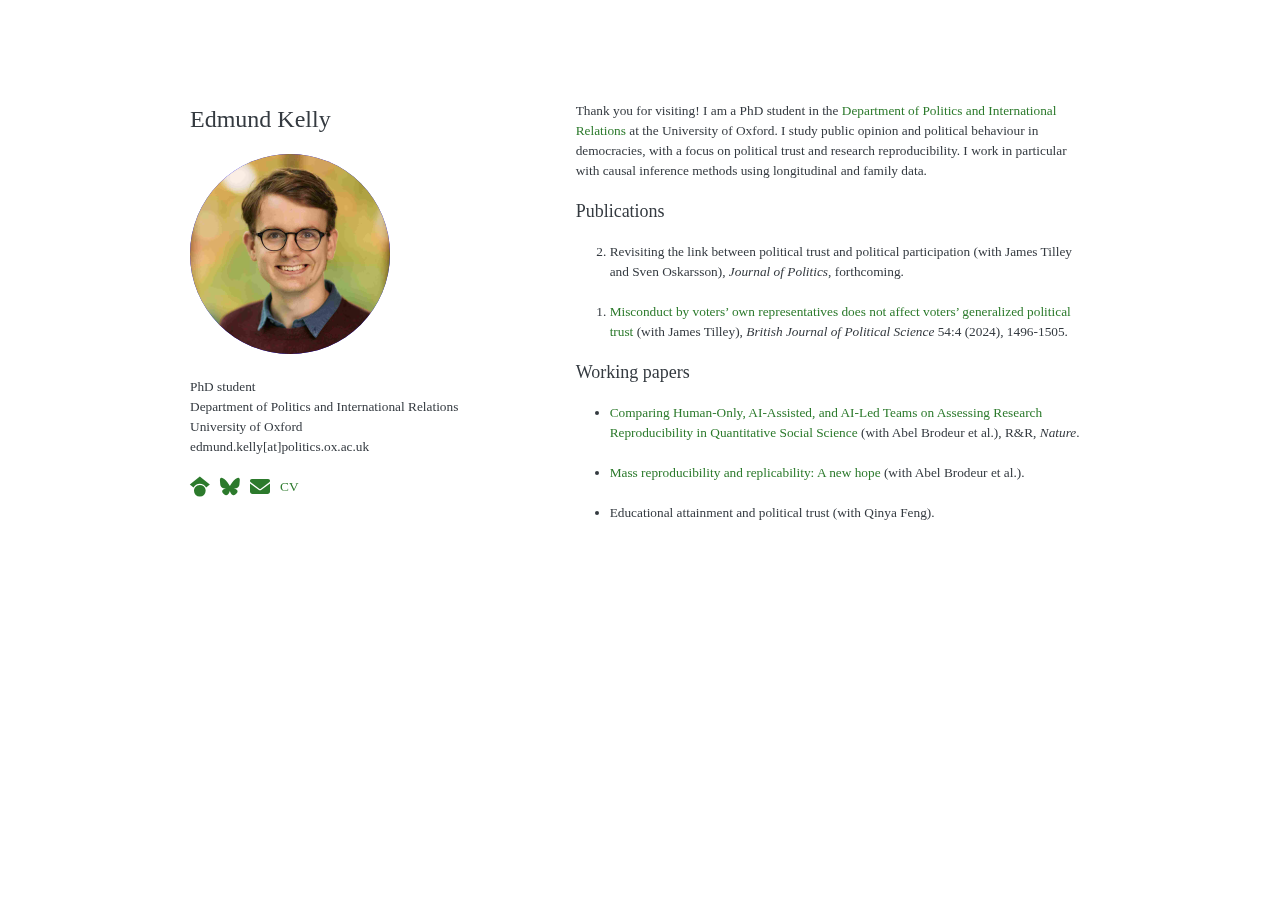
<file: index.html>
<!DOCTYPE html>
<html xmlns="http://www.w3.org/1999/xhtml" lang="en" xml:lang="en"><head>

<meta charset="utf-8">
<meta name="generator" content="quarto-1.5.57">

<meta name="viewport" content="width=device-width, initial-scale=1.0, user-scalable=yes">


<title>Edmund Kelly</title>
<style>
code{white-space: pre-wrap;}
span.smallcaps{font-variant: small-caps;}
div.columns{display: flex; gap: min(4vw, 1.5em);}
div.column{flex: auto; overflow-x: auto;}
div.hanging-indent{margin-left: 1.5em; text-indent: -1.5em;}
ul.task-list{list-style: none;}
ul.task-list li input[type="checkbox"] {
  width: 0.8em;
  margin: 0 0.8em 0.2em -1em; /* quarto-specific, see https://github.com/quarto-dev/quarto-cli/issues/4556 */ 
  vertical-align: middle;
}
</style>


<script src="site_libs/quarto-nav/quarto-nav.js"></script>
<script src="site_libs/clipboard/clipboard.min.js"></script>
<script src="site_libs/quarto-search/autocomplete.umd.js"></script>
<script src="site_libs/quarto-search/fuse.min.js"></script>
<script src="site_libs/quarto-search/quarto-search.js"></script>
<meta name="quarto:offset" content="./">
<script src="site_libs/quarto-html/quarto.js"></script>
<script src="site_libs/quarto-html/popper.min.js"></script>
<script src="site_libs/quarto-html/tippy.umd.min.js"></script>
<script src="site_libs/quarto-html/anchor.min.js"></script>
<link href="site_libs/quarto-html/tippy.css" rel="stylesheet">
<link href="site_libs/quarto-html/quarto-syntax-highlighting.css" rel="stylesheet" id="quarto-text-highlighting-styles">
<script src="site_libs/bootstrap/bootstrap.min.js"></script>
<link href="site_libs/bootstrap/bootstrap-icons.css" rel="stylesheet">
<link href="site_libs/bootstrap/bootstrap.min.css" rel="stylesheet" id="quarto-bootstrap" data-mode="light">
<script id="quarto-search-options" type="application/json">{
  "location": "sidebar",
  "copy-button": false,
  "collapse-after": 3,
  "panel-placement": "start",
  "type": "textbox",
  "limit": 50,
  "keyboard-shortcut": [
    "f",
    "/",
    "s"
  ],
  "show-item-context": false,
  "language": {
    "search-no-results-text": "No results",
    "search-matching-documents-text": "matching documents",
    "search-copy-link-title": "Copy link to search",
    "search-hide-matches-text": "Hide additional matches",
    "search-more-match-text": "more match in this document",
    "search-more-matches-text": "more matches in this document",
    "search-clear-button-title": "Clear",
    "search-text-placeholder": "",
    "search-detached-cancel-button-title": "Cancel",
    "search-submit-button-title": "Submit",
    "search-label": "Search"
  }
}</script>


<link rel="stylesheet" href="styles.css">
</head>

<body>

<div id="quarto-search-results"></div>
<!-- content -->
<div id="quarto-content" class="quarto-container page-columns page-rows-contents page-layout-full">
<!-- sidebar -->
<!-- margin-sidebar -->
    <div id="quarto-margin-sidebar" class="sidebar margin-sidebar zindex-bottom">
        
    </div>
<!-- main -->
<main class="content column-page" id="quarto-document-content">




<style>
  body {
    font-size: 10pt;
  }
</style>
<p><link rel="stylesheet" href="https://cdnjs.cloudflare.com/ajax/libs/font-awesome/6.7.2/css/all.min.css"></p>
<div style="max-width: 900px; margin: 0 auto;">
<style>
    a {
      color: #2c7a2c;
      text-decoration: none;
    }

    a:hover {
      text-decoration: underline; /* Optional: keeps hover effect */
    }

    /* Set font weight to 200 for all text */
    body, p, li, h1, h2, h3, h4, h5, h6 {
      font-weight: 0;
    }
    
  </style>
<p><br> <br></p>
<div class="grid">
<div class="g-col-12 g-col-sm-5">
<p><font size="5">Edmund Kelly</font></p>
<div class="grid" style="--bs-columns: 5; row-gap: 0;">
  <div class="g-col-1 g-col-sm-0"></div>
  <div class="g-col-3 g-col-sm-5">
    <picture>
      <source srcset="Profile.png">
      <img class="circular_image" src="Profile.png" alt="An image of me.">
      <figcaption><br> </figcaption>
    </picture>
  </div>
  <div class="g-col-1 g-col-sm-0"></div>
</div>
<div style="line-height: 1.5;">
<p>PhD student<br> Department of Politics and International Relations<br> University of Oxford<br> edmund.kelly[at]politics.ox.ac.uk <br> <br> <a href="https://scholar.google.com/citations?user=oi6BV7sAAAAJ&amp;hl=en" target="_blank"> <i class="fab fa-google-scholar" style="font-size: 20px;"></i> </a> &nbsp; <!-- space between icons --> <a href="https://bsky.app/profile/edmundkelly.bsky.social" target="_blank"> <i class="fab fa-bluesky" style="font-size: 20px;"></i> </a> &nbsp; <!-- space between icons --> <a href="mailto:edmund.kelly@politics.ox.ac.uk" target="_blank"> <i class="fa fa-envelope" style="font-size: 20px;"></i> </a> &nbsp; <a class="cv-download" href="Kelly_CV.pdf" download="Kelly_CV" target="_blank" style="vertical-align: top;"> CV </a></p>
</div>
</div>
<div class="g-col-12 g-col-sm-7">
<p>Thank you for visiting! I am a PhD student in the <a href="https://www.politics.ox.ac.uk/person/edmund-kelly">Department of Politics and International Relations</a> at the University of Oxford. I study public opinion and political behaviour in democracies, with a focus on political trust and research reproducibility. I work in particular with causal inference methods using longitudinal and family data.</p>
<p><font size="4">Publications</font></p>
<ol reversed="">
<li>
Revisiting the link between political trust and political participation (with James Tilley and Sven Oskarsson), <i>Journal of Politics</i>, forthcoming.
</li>
<br>
<li>
<a href="https://www.cambridge.org/core/journals/british-journal-of-political-science/article/misconduct-by-voters-own-representatives-does-not-affect-voters-generalized-political-trust/DE5F4F1F042DF959F6E212E22F9874BE">Misconduct by voters’ own representatives does not affect voters’ generalized political trust</a> (with James Tilley), <i>British Journal of Political Science</i> 54:4 (2024), 1496-1505.
</li>
</ol>
<p><font size="4">Working papers</font></p>
<ul>
<li>
<a href="https://www.econstor.eu/bitstream/10419/308508/1/I4R-DP195.pdf?trk=public_post_comment-text">Comparing Human-Only, AI-Assisted, and AI-Led Teams on Assessing Research Reproducibility in Quantitative Social Science</a> (with Abel Brodeur et al.), R&amp;R, <i>Nature</i>.
</li>
<br>
<li>
<a href="https://papers.ssrn.com/sol3/papers.cfm?abstract_id=4790780">Mass reproducibility and replicability: A new hope</a> (with Abel Brodeur et al.).
</li>
<br>
<li>
Educational attainment and political trust (with Qinya Feng).<br>

</li>
</ul>
</div>
</div>
</div>



</main> <!-- /main -->
<script id="quarto-html-after-body" type="application/javascript">
window.document.addEventListener("DOMContentLoaded", function (event) {
  const toggleBodyColorMode = (bsSheetEl) => {
    const mode = bsSheetEl.getAttribute("data-mode");
    const bodyEl = window.document.querySelector("body");
    if (mode === "dark") {
      bodyEl.classList.add("quarto-dark");
      bodyEl.classList.remove("quarto-light");
    } else {
      bodyEl.classList.add("quarto-light");
      bodyEl.classList.remove("quarto-dark");
    }
  }
  const toggleBodyColorPrimary = () => {
    const bsSheetEl = window.document.querySelector("link#quarto-bootstrap");
    if (bsSheetEl) {
      toggleBodyColorMode(bsSheetEl);
    }
  }
  toggleBodyColorPrimary();  
  const icon = "";
  const anchorJS = new window.AnchorJS();
  anchorJS.options = {
    placement: 'right',
    icon: icon
  };
  anchorJS.add('.anchored');
  const isCodeAnnotation = (el) => {
    for (const clz of el.classList) {
      if (clz.startsWith('code-annotation-')) {                     
        return true;
      }
    }
    return false;
  }
  const onCopySuccess = function(e) {
    // button target
    const button = e.trigger;
    // don't keep focus
    button.blur();
    // flash "checked"
    button.classList.add('code-copy-button-checked');
    var currentTitle = button.getAttribute("title");
    button.setAttribute("title", "Copied!");
    let tooltip;
    if (window.bootstrap) {
      button.setAttribute("data-bs-toggle", "tooltip");
      button.setAttribute("data-bs-placement", "left");
      button.setAttribute("data-bs-title", "Copied!");
      tooltip = new bootstrap.Tooltip(button, 
        { trigger: "manual", 
          customClass: "code-copy-button-tooltip",
          offset: [0, -8]});
      tooltip.show();    
    }
    setTimeout(function() {
      if (tooltip) {
        tooltip.hide();
        button.removeAttribute("data-bs-title");
        button.removeAttribute("data-bs-toggle");
        button.removeAttribute("data-bs-placement");
      }
      button.setAttribute("title", currentTitle);
      button.classList.remove('code-copy-button-checked');
    }, 1000);
    // clear code selection
    e.clearSelection();
  }
  const getTextToCopy = function(trigger) {
      const codeEl = trigger.previousElementSibling.cloneNode(true);
      for (const childEl of codeEl.children) {
        if (isCodeAnnotation(childEl)) {
          childEl.remove();
        }
      }
      return codeEl.innerText;
  }
  const clipboard = new window.ClipboardJS('.code-copy-button:not([data-in-quarto-modal])', {
    text: getTextToCopy
  });
  clipboard.on('success', onCopySuccess);
  if (window.document.getElementById('quarto-embedded-source-code-modal')) {
    // For code content inside modals, clipBoardJS needs to be initialized with a container option
    // TODO: Check when it could be a function (https://github.com/zenorocha/clipboard.js/issues/860)
    const clipboardModal = new window.ClipboardJS('.code-copy-button[data-in-quarto-modal]', {
      text: getTextToCopy,
      container: window.document.getElementById('quarto-embedded-source-code-modal')
    });
    clipboardModal.on('success', onCopySuccess);
  }
    var localhostRegex = new RegExp(/^(?:http|https):\/\/localhost\:?[0-9]*\//);
    var mailtoRegex = new RegExp(/^mailto:/);
      var filterRegex = new RegExp("https:\/\/edmund-kelly\.github\.io\/");
    var isInternal = (href) => {
        return filterRegex.test(href) || localhostRegex.test(href) || mailtoRegex.test(href);
    }
    // Inspect non-navigation links and adorn them if external
 	var links = window.document.querySelectorAll('a[href]:not(.nav-link):not(.navbar-brand):not(.toc-action):not(.sidebar-link):not(.sidebar-item-toggle):not(.pagination-link):not(.no-external):not([aria-hidden]):not(.dropdown-item):not(.quarto-navigation-tool):not(.about-link)');
    for (var i=0; i<links.length; i++) {
      const link = links[i];
      if (!isInternal(link.href)) {
        // undo the damage that might have been done by quarto-nav.js in the case of
        // links that we want to consider external
        if (link.dataset.originalHref !== undefined) {
          link.href = link.dataset.originalHref;
        }
      }
    }
  function tippyHover(el, contentFn, onTriggerFn, onUntriggerFn) {
    const config = {
      allowHTML: true,
      maxWidth: 500,
      delay: 100,
      arrow: false,
      appendTo: function(el) {
          return el.parentElement;
      },
      interactive: true,
      interactiveBorder: 10,
      theme: 'quarto',
      placement: 'bottom-start',
    };
    if (contentFn) {
      config.content = contentFn;
    }
    if (onTriggerFn) {
      config.onTrigger = onTriggerFn;
    }
    if (onUntriggerFn) {
      config.onUntrigger = onUntriggerFn;
    }
    window.tippy(el, config); 
  }
  const noterefs = window.document.querySelectorAll('a[role="doc-noteref"]');
  for (var i=0; i<noterefs.length; i++) {
    const ref = noterefs[i];
    tippyHover(ref, function() {
      // use id or data attribute instead here
      let href = ref.getAttribute('data-footnote-href') || ref.getAttribute('href');
      try { href = new URL(href).hash; } catch {}
      const id = href.replace(/^#\/?/, "");
      const note = window.document.getElementById(id);
      if (note) {
        return note.innerHTML;
      } else {
        return "";
      }
    });
  }
  const xrefs = window.document.querySelectorAll('a.quarto-xref');
  const processXRef = (id, note) => {
    // Strip column container classes
    const stripColumnClz = (el) => {
      el.classList.remove("page-full", "page-columns");
      if (el.children) {
        for (const child of el.children) {
          stripColumnClz(child);
        }
      }
    }
    stripColumnClz(note)
    if (id === null || id.startsWith('sec-')) {
      // Special case sections, only their first couple elements
      const container = document.createElement("div");
      if (note.children && note.children.length > 2) {
        container.appendChild(note.children[0].cloneNode(true));
        for (let i = 1; i < note.children.length; i++) {
          const child = note.children[i];
          if (child.tagName === "P" && child.innerText === "") {
            continue;
          } else {
            container.appendChild(child.cloneNode(true));
            break;
          }
        }
        if (window.Quarto?.typesetMath) {
          window.Quarto.typesetMath(container);
        }
        return container.innerHTML
      } else {
        if (window.Quarto?.typesetMath) {
          window.Quarto.typesetMath(note);
        }
        return note.innerHTML;
      }
    } else {
      // Remove any anchor links if they are present
      const anchorLink = note.querySelector('a.anchorjs-link');
      if (anchorLink) {
        anchorLink.remove();
      }
      if (window.Quarto?.typesetMath) {
        window.Quarto.typesetMath(note);
      }
      // TODO in 1.5, we should make sure this works without a callout special case
      if (note.classList.contains("callout")) {
        return note.outerHTML;
      } else {
        return note.innerHTML;
      }
    }
  }
  for (var i=0; i<xrefs.length; i++) {
    const xref = xrefs[i];
    tippyHover(xref, undefined, function(instance) {
      instance.disable();
      let url = xref.getAttribute('href');
      let hash = undefined; 
      if (url.startsWith('#')) {
        hash = url;
      } else {
        try { hash = new URL(url).hash; } catch {}
      }
      if (hash) {
        const id = hash.replace(/^#\/?/, "");
        const note = window.document.getElementById(id);
        if (note !== null) {
          try {
            const html = processXRef(id, note.cloneNode(true));
            instance.setContent(html);
          } finally {
            instance.enable();
            instance.show();
          }
        } else {
          // See if we can fetch this
          fetch(url.split('#')[0])
          .then(res => res.text())
          .then(html => {
            const parser = new DOMParser();
            const htmlDoc = parser.parseFromString(html, "text/html");
            const note = htmlDoc.getElementById(id);
            if (note !== null) {
              const html = processXRef(id, note);
              instance.setContent(html);
            } 
          }).finally(() => {
            instance.enable();
            instance.show();
          });
        }
      } else {
        // See if we can fetch a full url (with no hash to target)
        // This is a special case and we should probably do some content thinning / targeting
        fetch(url)
        .then(res => res.text())
        .then(html => {
          const parser = new DOMParser();
          const htmlDoc = parser.parseFromString(html, "text/html");
          const note = htmlDoc.querySelector('main.content');
          if (note !== null) {
            // This should only happen for chapter cross references
            // (since there is no id in the URL)
            // remove the first header
            if (note.children.length > 0 && note.children[0].tagName === "HEADER") {
              note.children[0].remove();
            }
            const html = processXRef(null, note);
            instance.setContent(html);
          } 
        }).finally(() => {
          instance.enable();
          instance.show();
        });
      }
    }, function(instance) {
    });
  }
      let selectedAnnoteEl;
      const selectorForAnnotation = ( cell, annotation) => {
        let cellAttr = 'data-code-cell="' + cell + '"';
        let lineAttr = 'data-code-annotation="' +  annotation + '"';
        const selector = 'span[' + cellAttr + '][' + lineAttr + ']';
        return selector;
      }
      const selectCodeLines = (annoteEl) => {
        const doc = window.document;
        const targetCell = annoteEl.getAttribute("data-target-cell");
        const targetAnnotation = annoteEl.getAttribute("data-target-annotation");
        const annoteSpan = window.document.querySelector(selectorForAnnotation(targetCell, targetAnnotation));
        const lines = annoteSpan.getAttribute("data-code-lines").split(",");
        const lineIds = lines.map((line) => {
          return targetCell + "-" + line;
        })
        let top = null;
        let height = null;
        let parent = null;
        if (lineIds.length > 0) {
            //compute the position of the single el (top and bottom and make a div)
            const el = window.document.getElementById(lineIds[0]);
            top = el.offsetTop;
            height = el.offsetHeight;
            parent = el.parentElement.parentElement;
          if (lineIds.length > 1) {
            const lastEl = window.document.getElementById(lineIds[lineIds.length - 1]);
            const bottom = lastEl.offsetTop + lastEl.offsetHeight;
            height = bottom - top;
          }
          if (top !== null && height !== null && parent !== null) {
            // cook up a div (if necessary) and position it 
            let div = window.document.getElementById("code-annotation-line-highlight");
            if (div === null) {
              div = window.document.createElement("div");
              div.setAttribute("id", "code-annotation-line-highlight");
              div.style.position = 'absolute';
              parent.appendChild(div);
            }
            div.style.top = top - 2 + "px";
            div.style.height = height + 4 + "px";
            div.style.left = 0;
            let gutterDiv = window.document.getElementById("code-annotation-line-highlight-gutter");
            if (gutterDiv === null) {
              gutterDiv = window.document.createElement("div");
              gutterDiv.setAttribute("id", "code-annotation-line-highlight-gutter");
              gutterDiv.style.position = 'absolute';
              const codeCell = window.document.getElementById(targetCell);
              const gutter = codeCell.querySelector('.code-annotation-gutter');
              gutter.appendChild(gutterDiv);
            }
            gutterDiv.style.top = top - 2 + "px";
            gutterDiv.style.height = height + 4 + "px";
          }
          selectedAnnoteEl = annoteEl;
        }
      };
      const unselectCodeLines = () => {
        const elementsIds = ["code-annotation-line-highlight", "code-annotation-line-highlight-gutter"];
        elementsIds.forEach((elId) => {
          const div = window.document.getElementById(elId);
          if (div) {
            div.remove();
          }
        });
        selectedAnnoteEl = undefined;
      };
        // Handle positioning of the toggle
    window.addEventListener(
      "resize",
      throttle(() => {
        elRect = undefined;
        if (selectedAnnoteEl) {
          selectCodeLines(selectedAnnoteEl);
        }
      }, 10)
    );
    function throttle(fn, ms) {
    let throttle = false;
    let timer;
      return (...args) => {
        if(!throttle) { // first call gets through
            fn.apply(this, args);
            throttle = true;
        } else { // all the others get throttled
            if(timer) clearTimeout(timer); // cancel #2
            timer = setTimeout(() => {
              fn.apply(this, args);
              timer = throttle = false;
            }, ms);
        }
      };
    }
      // Attach click handler to the DT
      const annoteDls = window.document.querySelectorAll('dt[data-target-cell]');
      for (const annoteDlNode of annoteDls) {
        annoteDlNode.addEventListener('click', (event) => {
          const clickedEl = event.target;
          if (clickedEl !== selectedAnnoteEl) {
            unselectCodeLines();
            const activeEl = window.document.querySelector('dt[data-target-cell].code-annotation-active');
            if (activeEl) {
              activeEl.classList.remove('code-annotation-active');
            }
            selectCodeLines(clickedEl);
            clickedEl.classList.add('code-annotation-active');
          } else {
            // Unselect the line
            unselectCodeLines();
            clickedEl.classList.remove('code-annotation-active');
          }
        });
      }
  const findCites = (el) => {
    const parentEl = el.parentElement;
    if (parentEl) {
      const cites = parentEl.dataset.cites;
      if (cites) {
        return {
          el,
          cites: cites.split(' ')
        };
      } else {
        return findCites(el.parentElement)
      }
    } else {
      return undefined;
    }
  };
  var bibliorefs = window.document.querySelectorAll('a[role="doc-biblioref"]');
  for (var i=0; i<bibliorefs.length; i++) {
    const ref = bibliorefs[i];
    const citeInfo = findCites(ref);
    if (citeInfo) {
      tippyHover(citeInfo.el, function() {
        var popup = window.document.createElement('div');
        citeInfo.cites.forEach(function(cite) {
          var citeDiv = window.document.createElement('div');
          citeDiv.classList.add('hanging-indent');
          citeDiv.classList.add('csl-entry');
          var biblioDiv = window.document.getElementById('ref-' + cite);
          if (biblioDiv) {
            citeDiv.innerHTML = biblioDiv.innerHTML;
          }
          popup.appendChild(citeDiv);
        });
        return popup.innerHTML;
      });
    }
  }
});
</script>
</div> <!-- /content -->




</body></html>
</file>
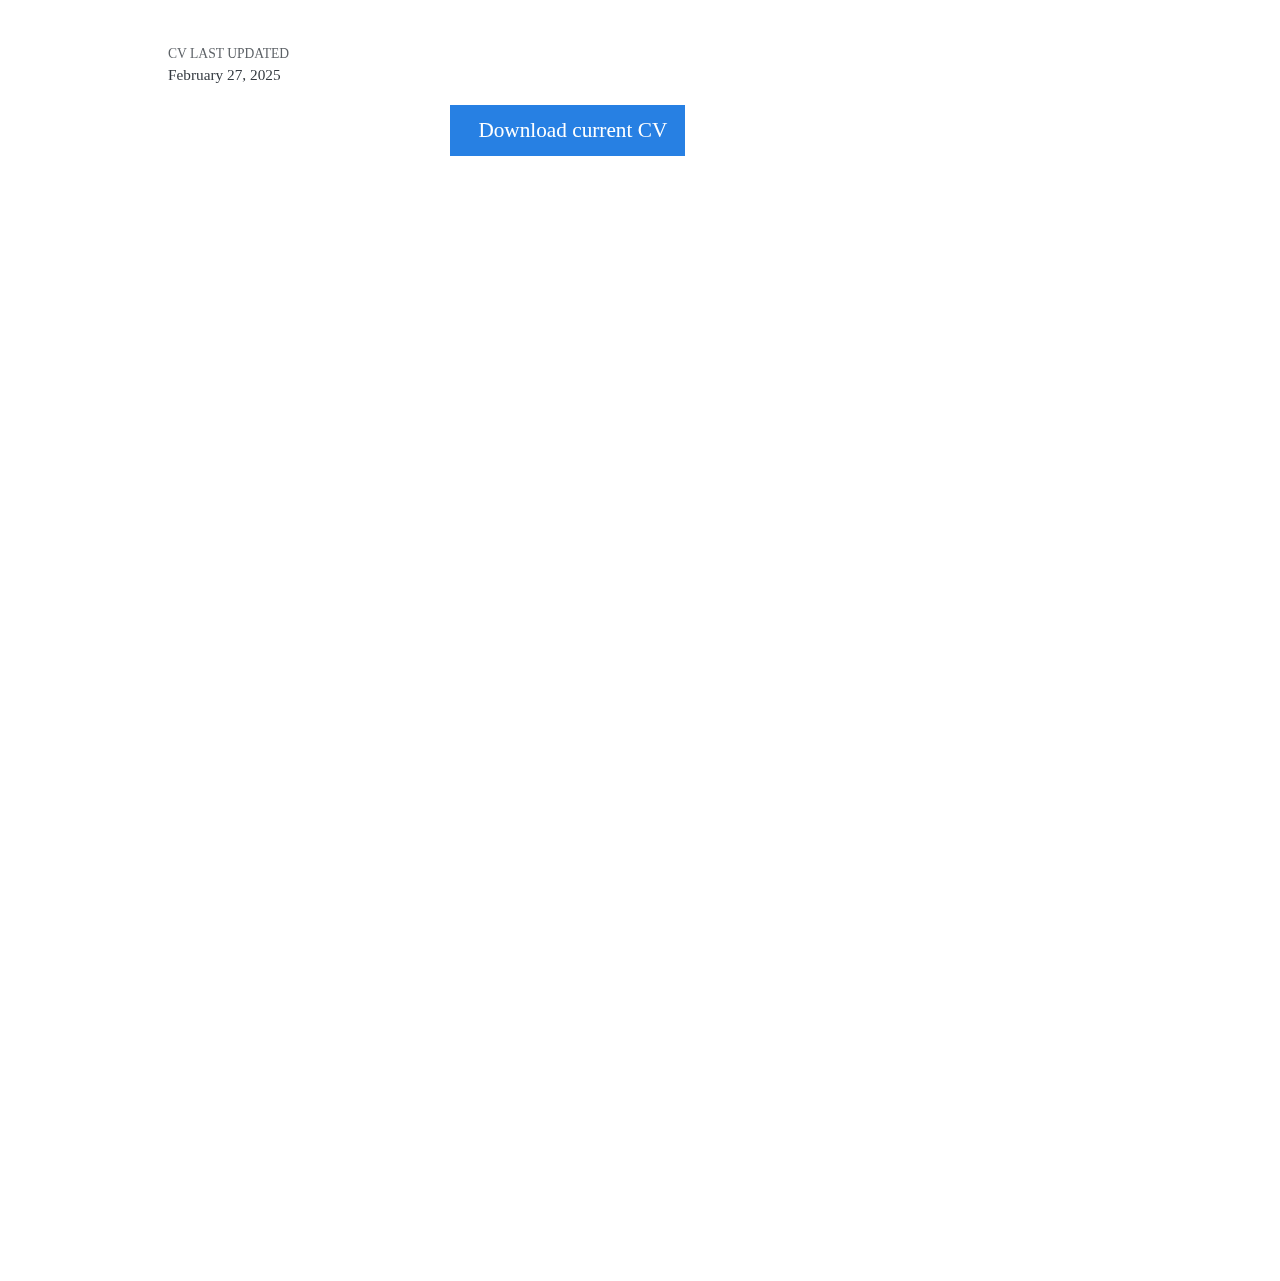
<file: CV.html>
<!DOCTYPE html>
<html xmlns="http://www.w3.org/1999/xhtml" lang="en" xml:lang="en"><head>

<meta charset="utf-8">
<meta name="generator" content="quarto-1.5.57">

<meta name="viewport" content="width=device-width, initial-scale=1.0, user-scalable=yes">

<meta name="dcterms.date" content="2025-02-27">

<title>cv – Edmund Kelly</title>
<style>
code{white-space: pre-wrap;}
span.smallcaps{font-variant: small-caps;}
div.columns{display: flex; gap: min(4vw, 1.5em);}
div.column{flex: auto; overflow-x: auto;}
div.hanging-indent{margin-left: 1.5em; text-indent: -1.5em;}
ul.task-list{list-style: none;}
ul.task-list li input[type="checkbox"] {
  width: 0.8em;
  margin: 0 0.8em 0.2em -1em; /* quarto-specific, see https://github.com/quarto-dev/quarto-cli/issues/4556 */ 
  vertical-align: middle;
}
</style>


<script src="site_libs/quarto-nav/quarto-nav.js"></script>
<script src="site_libs/clipboard/clipboard.min.js"></script>
<script src="site_libs/quarto-search/autocomplete.umd.js"></script>
<script src="site_libs/quarto-search/fuse.min.js"></script>
<script src="site_libs/quarto-search/quarto-search.js"></script>
<meta name="quarto:offset" content="./">
<script src="site_libs/quarto-html/quarto.js"></script>
<script src="site_libs/quarto-html/popper.min.js"></script>
<script src="site_libs/quarto-html/tippy.umd.min.js"></script>
<script src="site_libs/quarto-html/anchor.min.js"></script>
<link href="site_libs/quarto-html/tippy.css" rel="stylesheet">
<link href="site_libs/quarto-html/quarto-syntax-highlighting.css" rel="stylesheet" id="quarto-text-highlighting-styles">
<script src="site_libs/bootstrap/bootstrap.min.js"></script>
<link href="site_libs/bootstrap/bootstrap-icons.css" rel="stylesheet">
<link href="site_libs/bootstrap/bootstrap.min.css" rel="stylesheet" id="quarto-bootstrap" data-mode="light">
<script id="quarto-search-options" type="application/json">{
  "location": "sidebar",
  "copy-button": false,
  "collapse-after": 3,
  "panel-placement": "start",
  "type": "textbox",
  "limit": 50,
  "keyboard-shortcut": [
    "f",
    "/",
    "s"
  ],
  "show-item-context": false,
  "language": {
    "search-no-results-text": "No results",
    "search-matching-documents-text": "matching documents",
    "search-copy-link-title": "Copy link to search",
    "search-hide-matches-text": "Hide additional matches",
    "search-more-match-text": "more match in this document",
    "search-more-matches-text": "more matches in this document",
    "search-clear-button-title": "Clear",
    "search-text-placeholder": "",
    "search-detached-cancel-button-title": "Cancel",
    "search-submit-button-title": "Submit",
    "search-label": "Search"
  }
}</script>


<link rel="stylesheet" href="styles.css">
</head>

<body>

<div id="quarto-search-results"></div>
<!-- content -->
<div id="quarto-content" class="quarto-container page-columns page-rows-contents page-layout-article">
<!-- sidebar -->
<!-- margin-sidebar -->
    <div id="quarto-margin-sidebar" class="sidebar margin-sidebar zindex-bottom">
        
    </div>
<!-- main -->
<main class="content" id="quarto-document-content">

<header id="title-block-header" class="quarto-title-block default">
<div class="quarto-title">
</div>



<div class="quarto-title-meta">

    
    <div>
    <div class="quarto-title-meta-heading">CV last updated</div>
    <div class="quarto-title-meta-contents">
      <p class="date">February 27, 2025</p>
    </div>
  </div>
  
    
  </div>
  


</header>


<div class="cell">
<style type="text/css">
.embed-container {
    position: relative;
    padding-bottom: 129%;
    height: 0;
    overflow: hidden;
    max-width: 100%;
}

.embed-container iframe,
.embed-container object,
.embed-container embed {
    position: absolute;
    top: 0;
    left: 0;
    width: 100%;
    height: 100%;
}
</style>
</div>
<p class="text-center">
  <a class="btn btn-primary btn-lg cv-download" href="Kelly_CV.pdf" target="_blank">
    <i class="fa-solid fa-file-arrow-down"></i> Download current CV
  </a>
</p>

<div class="embed-container">
  <iframe src="Kelly_CV.pdf" style="border: 0.5px"></iframe>
</div>



</main> <!-- /main -->
<script id="quarto-html-after-body" type="application/javascript">
window.document.addEventListener("DOMContentLoaded", function (event) {
  const toggleBodyColorMode = (bsSheetEl) => {
    const mode = bsSheetEl.getAttribute("data-mode");
    const bodyEl = window.document.querySelector("body");
    if (mode === "dark") {
      bodyEl.classList.add("quarto-dark");
      bodyEl.classList.remove("quarto-light");
    } else {
      bodyEl.classList.add("quarto-light");
      bodyEl.classList.remove("quarto-dark");
    }
  }
  const toggleBodyColorPrimary = () => {
    const bsSheetEl = window.document.querySelector("link#quarto-bootstrap");
    if (bsSheetEl) {
      toggleBodyColorMode(bsSheetEl);
    }
  }
  toggleBodyColorPrimary();  
  const icon = "";
  const anchorJS = new window.AnchorJS();
  anchorJS.options = {
    placement: 'right',
    icon: icon
  };
  anchorJS.add('.anchored');
  const isCodeAnnotation = (el) => {
    for (const clz of el.classList) {
      if (clz.startsWith('code-annotation-')) {                     
        return true;
      }
    }
    return false;
  }
  const onCopySuccess = function(e) {
    // button target
    const button = e.trigger;
    // don't keep focus
    button.blur();
    // flash "checked"
    button.classList.add('code-copy-button-checked');
    var currentTitle = button.getAttribute("title");
    button.setAttribute("title", "Copied!");
    let tooltip;
    if (window.bootstrap) {
      button.setAttribute("data-bs-toggle", "tooltip");
      button.setAttribute("data-bs-placement", "left");
      button.setAttribute("data-bs-title", "Copied!");
      tooltip = new bootstrap.Tooltip(button, 
        { trigger: "manual", 
          customClass: "code-copy-button-tooltip",
          offset: [0, -8]});
      tooltip.show();    
    }
    setTimeout(function() {
      if (tooltip) {
        tooltip.hide();
        button.removeAttribute("data-bs-title");
        button.removeAttribute("data-bs-toggle");
        button.removeAttribute("data-bs-placement");
      }
      button.setAttribute("title", currentTitle);
      button.classList.remove('code-copy-button-checked');
    }, 1000);
    // clear code selection
    e.clearSelection();
  }
  const getTextToCopy = function(trigger) {
      const codeEl = trigger.previousElementSibling.cloneNode(true);
      for (const childEl of codeEl.children) {
        if (isCodeAnnotation(childEl)) {
          childEl.remove();
        }
      }
      return codeEl.innerText;
  }
  const clipboard = new window.ClipboardJS('.code-copy-button:not([data-in-quarto-modal])', {
    text: getTextToCopy
  });
  clipboard.on('success', onCopySuccess);
  if (window.document.getElementById('quarto-embedded-source-code-modal')) {
    // For code content inside modals, clipBoardJS needs to be initialized with a container option
    // TODO: Check when it could be a function (https://github.com/zenorocha/clipboard.js/issues/860)
    const clipboardModal = new window.ClipboardJS('.code-copy-button[data-in-quarto-modal]', {
      text: getTextToCopy,
      container: window.document.getElementById('quarto-embedded-source-code-modal')
    });
    clipboardModal.on('success', onCopySuccess);
  }
    var localhostRegex = new RegExp(/^(?:http|https):\/\/localhost\:?[0-9]*\//);
    var mailtoRegex = new RegExp(/^mailto:/);
      var filterRegex = new RegExp("https:\/\/edmund-kelly\.github\.io\/");
    var isInternal = (href) => {
        return filterRegex.test(href) || localhostRegex.test(href) || mailtoRegex.test(href);
    }
    // Inspect non-navigation links and adorn them if external
 	var links = window.document.querySelectorAll('a[href]:not(.nav-link):not(.navbar-brand):not(.toc-action):not(.sidebar-link):not(.sidebar-item-toggle):not(.pagination-link):not(.no-external):not([aria-hidden]):not(.dropdown-item):not(.quarto-navigation-tool):not(.about-link)');
    for (var i=0; i<links.length; i++) {
      const link = links[i];
      if (!isInternal(link.href)) {
        // undo the damage that might have been done by quarto-nav.js in the case of
        // links that we want to consider external
        if (link.dataset.originalHref !== undefined) {
          link.href = link.dataset.originalHref;
        }
      }
    }
  function tippyHover(el, contentFn, onTriggerFn, onUntriggerFn) {
    const config = {
      allowHTML: true,
      maxWidth: 500,
      delay: 100,
      arrow: false,
      appendTo: function(el) {
          return el.parentElement;
      },
      interactive: true,
      interactiveBorder: 10,
      theme: 'quarto',
      placement: 'bottom-start',
    };
    if (contentFn) {
      config.content = contentFn;
    }
    if (onTriggerFn) {
      config.onTrigger = onTriggerFn;
    }
    if (onUntriggerFn) {
      config.onUntrigger = onUntriggerFn;
    }
    window.tippy(el, config); 
  }
  const noterefs = window.document.querySelectorAll('a[role="doc-noteref"]');
  for (var i=0; i<noterefs.length; i++) {
    const ref = noterefs[i];
    tippyHover(ref, function() {
      // use id or data attribute instead here
      let href = ref.getAttribute('data-footnote-href') || ref.getAttribute('href');
      try { href = new URL(href).hash; } catch {}
      const id = href.replace(/^#\/?/, "");
      const note = window.document.getElementById(id);
      if (note) {
        return note.innerHTML;
      } else {
        return "";
      }
    });
  }
  const xrefs = window.document.querySelectorAll('a.quarto-xref');
  const processXRef = (id, note) => {
    // Strip column container classes
    const stripColumnClz = (el) => {
      el.classList.remove("page-full", "page-columns");
      if (el.children) {
        for (const child of el.children) {
          stripColumnClz(child);
        }
      }
    }
    stripColumnClz(note)
    if (id === null || id.startsWith('sec-')) {
      // Special case sections, only their first couple elements
      const container = document.createElement("div");
      if (note.children && note.children.length > 2) {
        container.appendChild(note.children[0].cloneNode(true));
        for (let i = 1; i < note.children.length; i++) {
          const child = note.children[i];
          if (child.tagName === "P" && child.innerText === "") {
            continue;
          } else {
            container.appendChild(child.cloneNode(true));
            break;
          }
        }
        if (window.Quarto?.typesetMath) {
          window.Quarto.typesetMath(container);
        }
        return container.innerHTML
      } else {
        if (window.Quarto?.typesetMath) {
          window.Quarto.typesetMath(note);
        }
        return note.innerHTML;
      }
    } else {
      // Remove any anchor links if they are present
      const anchorLink = note.querySelector('a.anchorjs-link');
      if (anchorLink) {
        anchorLink.remove();
      }
      if (window.Quarto?.typesetMath) {
        window.Quarto.typesetMath(note);
      }
      // TODO in 1.5, we should make sure this works without a callout special case
      if (note.classList.contains("callout")) {
        return note.outerHTML;
      } else {
        return note.innerHTML;
      }
    }
  }
  for (var i=0; i<xrefs.length; i++) {
    const xref = xrefs[i];
    tippyHover(xref, undefined, function(instance) {
      instance.disable();
      let url = xref.getAttribute('href');
      let hash = undefined; 
      if (url.startsWith('#')) {
        hash = url;
      } else {
        try { hash = new URL(url).hash; } catch {}
      }
      if (hash) {
        const id = hash.replace(/^#\/?/, "");
        const note = window.document.getElementById(id);
        if (note !== null) {
          try {
            const html = processXRef(id, note.cloneNode(true));
            instance.setContent(html);
          } finally {
            instance.enable();
            instance.show();
          }
        } else {
          // See if we can fetch this
          fetch(url.split('#')[0])
          .then(res => res.text())
          .then(html => {
            const parser = new DOMParser();
            const htmlDoc = parser.parseFromString(html, "text/html");
            const note = htmlDoc.getElementById(id);
            if (note !== null) {
              const html = processXRef(id, note);
              instance.setContent(html);
            } 
          }).finally(() => {
            instance.enable();
            instance.show();
          });
        }
      } else {
        // See if we can fetch a full url (with no hash to target)
        // This is a special case and we should probably do some content thinning / targeting
        fetch(url)
        .then(res => res.text())
        .then(html => {
          const parser = new DOMParser();
          const htmlDoc = parser.parseFromString(html, "text/html");
          const note = htmlDoc.querySelector('main.content');
          if (note !== null) {
            // This should only happen for chapter cross references
            // (since there is no id in the URL)
            // remove the first header
            if (note.children.length > 0 && note.children[0].tagName === "HEADER") {
              note.children[0].remove();
            }
            const html = processXRef(null, note);
            instance.setContent(html);
          } 
        }).finally(() => {
          instance.enable();
          instance.show();
        });
      }
    }, function(instance) {
    });
  }
      let selectedAnnoteEl;
      const selectorForAnnotation = ( cell, annotation) => {
        let cellAttr = 'data-code-cell="' + cell + '"';
        let lineAttr = 'data-code-annotation="' +  annotation + '"';
        const selector = 'span[' + cellAttr + '][' + lineAttr + ']';
        return selector;
      }
      const selectCodeLines = (annoteEl) => {
        const doc = window.document;
        const targetCell = annoteEl.getAttribute("data-target-cell");
        const targetAnnotation = annoteEl.getAttribute("data-target-annotation");
        const annoteSpan = window.document.querySelector(selectorForAnnotation(targetCell, targetAnnotation));
        const lines = annoteSpan.getAttribute("data-code-lines").split(",");
        const lineIds = lines.map((line) => {
          return targetCell + "-" + line;
        })
        let top = null;
        let height = null;
        let parent = null;
        if (lineIds.length > 0) {
            //compute the position of the single el (top and bottom and make a div)
            const el = window.document.getElementById(lineIds[0]);
            top = el.offsetTop;
            height = el.offsetHeight;
            parent = el.parentElement.parentElement;
          if (lineIds.length > 1) {
            const lastEl = window.document.getElementById(lineIds[lineIds.length - 1]);
            const bottom = lastEl.offsetTop + lastEl.offsetHeight;
            height = bottom - top;
          }
          if (top !== null && height !== null && parent !== null) {
            // cook up a div (if necessary) and position it 
            let div = window.document.getElementById("code-annotation-line-highlight");
            if (div === null) {
              div = window.document.createElement("div");
              div.setAttribute("id", "code-annotation-line-highlight");
              div.style.position = 'absolute';
              parent.appendChild(div);
            }
            div.style.top = top - 2 + "px";
            div.style.height = height + 4 + "px";
            div.style.left = 0;
            let gutterDiv = window.document.getElementById("code-annotation-line-highlight-gutter");
            if (gutterDiv === null) {
              gutterDiv = window.document.createElement("div");
              gutterDiv.setAttribute("id", "code-annotation-line-highlight-gutter");
              gutterDiv.style.position = 'absolute';
              const codeCell = window.document.getElementById(targetCell);
              const gutter = codeCell.querySelector('.code-annotation-gutter');
              gutter.appendChild(gutterDiv);
            }
            gutterDiv.style.top = top - 2 + "px";
            gutterDiv.style.height = height + 4 + "px";
          }
          selectedAnnoteEl = annoteEl;
        }
      };
      const unselectCodeLines = () => {
        const elementsIds = ["code-annotation-line-highlight", "code-annotation-line-highlight-gutter"];
        elementsIds.forEach((elId) => {
          const div = window.document.getElementById(elId);
          if (div) {
            div.remove();
          }
        });
        selectedAnnoteEl = undefined;
      };
        // Handle positioning of the toggle
    window.addEventListener(
      "resize",
      throttle(() => {
        elRect = undefined;
        if (selectedAnnoteEl) {
          selectCodeLines(selectedAnnoteEl);
        }
      }, 10)
    );
    function throttle(fn, ms) {
    let throttle = false;
    let timer;
      return (...args) => {
        if(!throttle) { // first call gets through
            fn.apply(this, args);
            throttle = true;
        } else { // all the others get throttled
            if(timer) clearTimeout(timer); // cancel #2
            timer = setTimeout(() => {
              fn.apply(this, args);
              timer = throttle = false;
            }, ms);
        }
      };
    }
      // Attach click handler to the DT
      const annoteDls = window.document.querySelectorAll('dt[data-target-cell]');
      for (const annoteDlNode of annoteDls) {
        annoteDlNode.addEventListener('click', (event) => {
          const clickedEl = event.target;
          if (clickedEl !== selectedAnnoteEl) {
            unselectCodeLines();
            const activeEl = window.document.querySelector('dt[data-target-cell].code-annotation-active');
            if (activeEl) {
              activeEl.classList.remove('code-annotation-active');
            }
            selectCodeLines(clickedEl);
            clickedEl.classList.add('code-annotation-active');
          } else {
            // Unselect the line
            unselectCodeLines();
            clickedEl.classList.remove('code-annotation-active');
          }
        });
      }
  const findCites = (el) => {
    const parentEl = el.parentElement;
    if (parentEl) {
      const cites = parentEl.dataset.cites;
      if (cites) {
        return {
          el,
          cites: cites.split(' ')
        };
      } else {
        return findCites(el.parentElement)
      }
    } else {
      return undefined;
    }
  };
  var bibliorefs = window.document.querySelectorAll('a[role="doc-biblioref"]');
  for (var i=0; i<bibliorefs.length; i++) {
    const ref = bibliorefs[i];
    const citeInfo = findCites(ref);
    if (citeInfo) {
      tippyHover(citeInfo.el, function() {
        var popup = window.document.createElement('div');
        citeInfo.cites.forEach(function(cite) {
          var citeDiv = window.document.createElement('div');
          citeDiv.classList.add('hanging-indent');
          citeDiv.classList.add('csl-entry');
          var biblioDiv = window.document.getElementById('ref-' + cite);
          if (biblioDiv) {
            citeDiv.innerHTML = biblioDiv.innerHTML;
          }
          popup.appendChild(citeDiv);
        });
        return popup.innerHTML;
      });
    }
  }
});
</script>
</div> <!-- /content -->




</body></html>
</file>
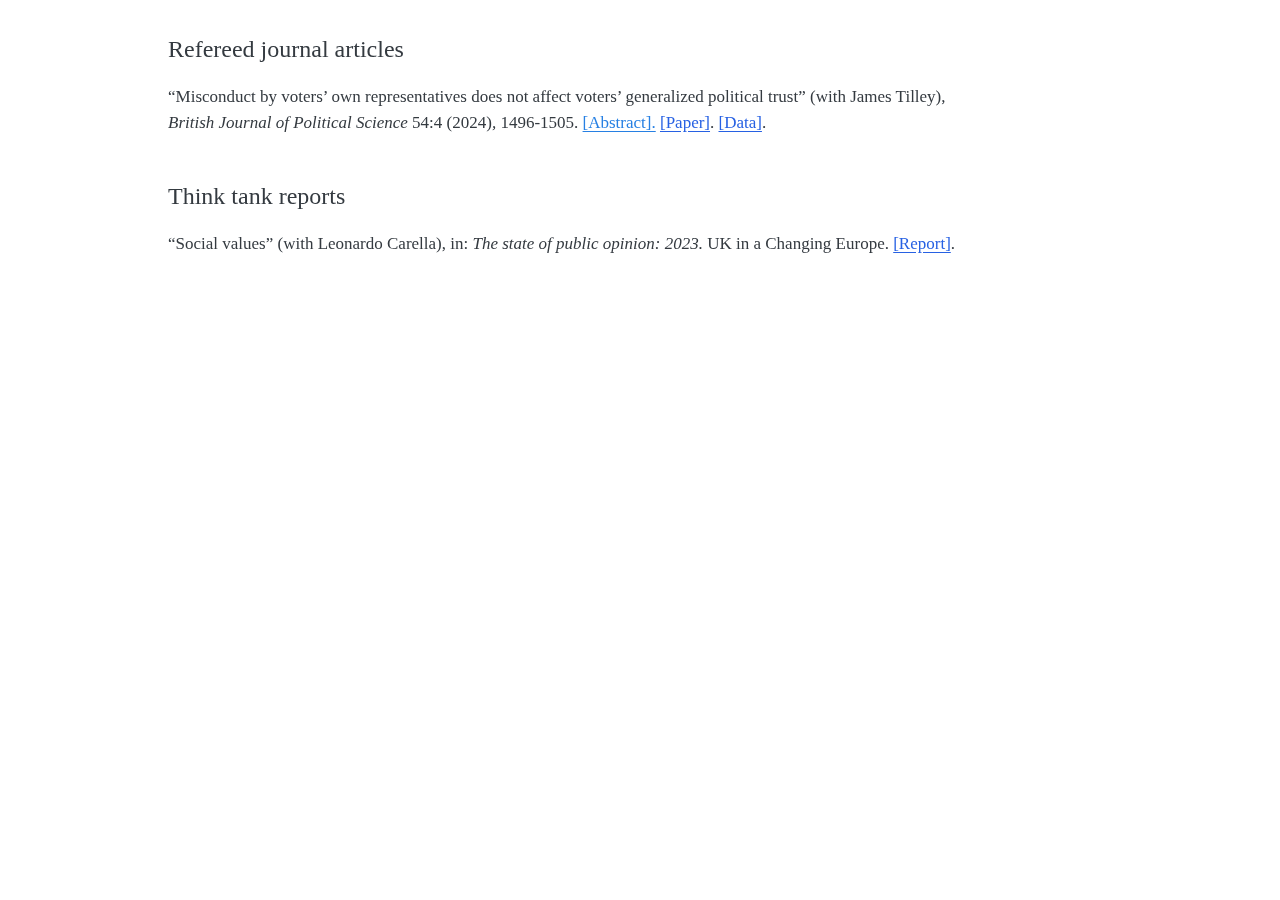
<file: Publications.html>
<!DOCTYPE html>
<html xmlns="http://www.w3.org/1999/xhtml" lang="en" xml:lang="en"><head>

<meta charset="utf-8">
<meta name="generator" content="quarto-1.5.57">

<meta name="viewport" content="width=device-width, initial-scale=1.0, user-scalable=yes">


<title>publications – Edmund Kelly</title>
<style>
code{white-space: pre-wrap;}
span.smallcaps{font-variant: small-caps;}
div.columns{display: flex; gap: min(4vw, 1.5em);}
div.column{flex: auto; overflow-x: auto;}
div.hanging-indent{margin-left: 1.5em; text-indent: -1.5em;}
ul.task-list{list-style: none;}
ul.task-list li input[type="checkbox"] {
  width: 0.8em;
  margin: 0 0.8em 0.2em -1em; /* quarto-specific, see https://github.com/quarto-dev/quarto-cli/issues/4556 */ 
  vertical-align: middle;
}
</style>


<script src="site_libs/quarto-nav/quarto-nav.js"></script>
<script src="site_libs/clipboard/clipboard.min.js"></script>
<script src="site_libs/quarto-search/autocomplete.umd.js"></script>
<script src="site_libs/quarto-search/fuse.min.js"></script>
<script src="site_libs/quarto-search/quarto-search.js"></script>
<meta name="quarto:offset" content="./">
<script src="site_libs/quarto-html/quarto.js"></script>
<script src="site_libs/quarto-html/popper.min.js"></script>
<script src="site_libs/quarto-html/tippy.umd.min.js"></script>
<script src="site_libs/quarto-html/anchor.min.js"></script>
<link href="site_libs/quarto-html/tippy.css" rel="stylesheet">
<link href="site_libs/quarto-html/quarto-syntax-highlighting.css" rel="stylesheet" id="quarto-text-highlighting-styles">
<script src="site_libs/bootstrap/bootstrap.min.js"></script>
<link href="site_libs/bootstrap/bootstrap-icons.css" rel="stylesheet">
<link href="site_libs/bootstrap/bootstrap.min.css" rel="stylesheet" id="quarto-bootstrap" data-mode="light">
<script id="quarto-search-options" type="application/json">{
  "location": "sidebar",
  "copy-button": false,
  "collapse-after": 3,
  "panel-placement": "start",
  "type": "textbox",
  "limit": 50,
  "keyboard-shortcut": [
    "f",
    "/",
    "s"
  ],
  "show-item-context": false,
  "language": {
    "search-no-results-text": "No results",
    "search-matching-documents-text": "matching documents",
    "search-copy-link-title": "Copy link to search",
    "search-hide-matches-text": "Hide additional matches",
    "search-more-match-text": "more match in this document",
    "search-more-matches-text": "more matches in this document",
    "search-clear-button-title": "Clear",
    "search-text-placeholder": "",
    "search-detached-cancel-button-title": "Cancel",
    "search-submit-button-title": "Submit",
    "search-label": "Search"
  }
}</script>


<link rel="stylesheet" href="styles.css">
</head>

<body>

<div id="quarto-search-results"></div>
<!-- content -->
<div id="quarto-content" class="quarto-container page-columns page-rows-contents page-layout-article">
<!-- sidebar -->
<!-- margin-sidebar -->
    <div id="quarto-margin-sidebar" class="sidebar margin-sidebar zindex-bottom">
        
    </div>
<!-- main -->
<main class="content" id="quarto-document-content">




<p><font size="5"> Refereed journal articles</font></p>
<p>“Misconduct by voters’ own representatives does not affect voters’ generalized political trust” (with James Tilley), <em>British Journal of Political Science</em> 54:4 (2024)<em>,</em> 1496-1505. <a style="color: #2780e3; text-decoration: underline; cursor: pointer;" data-bs-toggle="collapse" data-bs-target="#abstract1" aria-expanded="false" aria-controls="abstract1"> [Abstract].</a> <a href="https://www.cambridge.org/core/journals/british-journal-of-political-science/article/misconduct-by-voters-own-representatives-does-not-affect-voters-generalized-political-trust/DE5F4F1F042DF959F6E212E22F9874BE">[Paper]</a>. <a href="https://dataverse.harvard.edu/dataset.xhtml?persistentId=doi:10.7910/DVN/MJDFG8">[Data]</a>.<br> <br></p>
<div id="abstract1" class="collapse">
<div class="card card-body">
<p>One reason given for declining levels of trust in politicians and institutions is the incidence of scandals involving voters’ representatives. Politicians implicated in scandals, especially financial scandals, typically see their constituents’ support for them decrease. It has been suggested that these specific negative judgements about a representative’s misconduct spill over into constituents’ diffuse political trust in the system as a whole. We argue that the 2009 Parliamentary expenses scandal in the United Kingdom is the strongest yet-studied test of these scandal spillover effects in a non-experimental context. Yet, using a multilevel analysis of survey and representative implication data, we find no evidence for these effects. This is despite voters being aware of their MP’s scandal implication and this awareness affecting voters’ support for their own MP. We conclude that voters’ judgements about their constituency representatives are unlikely to affect their diffuse political trust.</p>
</div>
<p><br></p>
</div>
<p><font size="5"> Think tank reports</font></p>
<p>“Social values” (with Leonardo Carella), in: <em>The state of public opinion: 2023.</em> UK in a Changing Europe. <a href="https://media.ukandeu.ac.uk/wp-content/uploads/2023/11/UKICE-The-State-of-Public-Opinion-2023.pdf">[Report]</a>. <br> <br></p>



</main> <!-- /main -->
<script id="quarto-html-after-body" type="application/javascript">
window.document.addEventListener("DOMContentLoaded", function (event) {
  const toggleBodyColorMode = (bsSheetEl) => {
    const mode = bsSheetEl.getAttribute("data-mode");
    const bodyEl = window.document.querySelector("body");
    if (mode === "dark") {
      bodyEl.classList.add("quarto-dark");
      bodyEl.classList.remove("quarto-light");
    } else {
      bodyEl.classList.add("quarto-light");
      bodyEl.classList.remove("quarto-dark");
    }
  }
  const toggleBodyColorPrimary = () => {
    const bsSheetEl = window.document.querySelector("link#quarto-bootstrap");
    if (bsSheetEl) {
      toggleBodyColorMode(bsSheetEl);
    }
  }
  toggleBodyColorPrimary();  
  const icon = "";
  const anchorJS = new window.AnchorJS();
  anchorJS.options = {
    placement: 'right',
    icon: icon
  };
  anchorJS.add('.anchored');
  const isCodeAnnotation = (el) => {
    for (const clz of el.classList) {
      if (clz.startsWith('code-annotation-')) {                     
        return true;
      }
    }
    return false;
  }
  const onCopySuccess = function(e) {
    // button target
    const button = e.trigger;
    // don't keep focus
    button.blur();
    // flash "checked"
    button.classList.add('code-copy-button-checked');
    var currentTitle = button.getAttribute("title");
    button.setAttribute("title", "Copied!");
    let tooltip;
    if (window.bootstrap) {
      button.setAttribute("data-bs-toggle", "tooltip");
      button.setAttribute("data-bs-placement", "left");
      button.setAttribute("data-bs-title", "Copied!");
      tooltip = new bootstrap.Tooltip(button, 
        { trigger: "manual", 
          customClass: "code-copy-button-tooltip",
          offset: [0, -8]});
      tooltip.show();    
    }
    setTimeout(function() {
      if (tooltip) {
        tooltip.hide();
        button.removeAttribute("data-bs-title");
        button.removeAttribute("data-bs-toggle");
        button.removeAttribute("data-bs-placement");
      }
      button.setAttribute("title", currentTitle);
      button.classList.remove('code-copy-button-checked');
    }, 1000);
    // clear code selection
    e.clearSelection();
  }
  const getTextToCopy = function(trigger) {
      const codeEl = trigger.previousElementSibling.cloneNode(true);
      for (const childEl of codeEl.children) {
        if (isCodeAnnotation(childEl)) {
          childEl.remove();
        }
      }
      return codeEl.innerText;
  }
  const clipboard = new window.ClipboardJS('.code-copy-button:not([data-in-quarto-modal])', {
    text: getTextToCopy
  });
  clipboard.on('success', onCopySuccess);
  if (window.document.getElementById('quarto-embedded-source-code-modal')) {
    // For code content inside modals, clipBoardJS needs to be initialized with a container option
    // TODO: Check when it could be a function (https://github.com/zenorocha/clipboard.js/issues/860)
    const clipboardModal = new window.ClipboardJS('.code-copy-button[data-in-quarto-modal]', {
      text: getTextToCopy,
      container: window.document.getElementById('quarto-embedded-source-code-modal')
    });
    clipboardModal.on('success', onCopySuccess);
  }
    var localhostRegex = new RegExp(/^(?:http|https):\/\/localhost\:?[0-9]*\//);
    var mailtoRegex = new RegExp(/^mailto:/);
      var filterRegex = new RegExp("https:\/\/edmund-kelly\.github\.io\/");
    var isInternal = (href) => {
        return filterRegex.test(href) || localhostRegex.test(href) || mailtoRegex.test(href);
    }
    // Inspect non-navigation links and adorn them if external
 	var links = window.document.querySelectorAll('a[href]:not(.nav-link):not(.navbar-brand):not(.toc-action):not(.sidebar-link):not(.sidebar-item-toggle):not(.pagination-link):not(.no-external):not([aria-hidden]):not(.dropdown-item):not(.quarto-navigation-tool):not(.about-link)');
    for (var i=0; i<links.length; i++) {
      const link = links[i];
      if (!isInternal(link.href)) {
        // undo the damage that might have been done by quarto-nav.js in the case of
        // links that we want to consider external
        if (link.dataset.originalHref !== undefined) {
          link.href = link.dataset.originalHref;
        }
      }
    }
  function tippyHover(el, contentFn, onTriggerFn, onUntriggerFn) {
    const config = {
      allowHTML: true,
      maxWidth: 500,
      delay: 100,
      arrow: false,
      appendTo: function(el) {
          return el.parentElement;
      },
      interactive: true,
      interactiveBorder: 10,
      theme: 'quarto',
      placement: 'bottom-start',
    };
    if (contentFn) {
      config.content = contentFn;
    }
    if (onTriggerFn) {
      config.onTrigger = onTriggerFn;
    }
    if (onUntriggerFn) {
      config.onUntrigger = onUntriggerFn;
    }
    window.tippy(el, config); 
  }
  const noterefs = window.document.querySelectorAll('a[role="doc-noteref"]');
  for (var i=0; i<noterefs.length; i++) {
    const ref = noterefs[i];
    tippyHover(ref, function() {
      // use id or data attribute instead here
      let href = ref.getAttribute('data-footnote-href') || ref.getAttribute('href');
      try { href = new URL(href).hash; } catch {}
      const id = href.replace(/^#\/?/, "");
      const note = window.document.getElementById(id);
      if (note) {
        return note.innerHTML;
      } else {
        return "";
      }
    });
  }
  const xrefs = window.document.querySelectorAll('a.quarto-xref');
  const processXRef = (id, note) => {
    // Strip column container classes
    const stripColumnClz = (el) => {
      el.classList.remove("page-full", "page-columns");
      if (el.children) {
        for (const child of el.children) {
          stripColumnClz(child);
        }
      }
    }
    stripColumnClz(note)
    if (id === null || id.startsWith('sec-')) {
      // Special case sections, only their first couple elements
      const container = document.createElement("div");
      if (note.children && note.children.length > 2) {
        container.appendChild(note.children[0].cloneNode(true));
        for (let i = 1; i < note.children.length; i++) {
          const child = note.children[i];
          if (child.tagName === "P" && child.innerText === "") {
            continue;
          } else {
            container.appendChild(child.cloneNode(true));
            break;
          }
        }
        if (window.Quarto?.typesetMath) {
          window.Quarto.typesetMath(container);
        }
        return container.innerHTML
      } else {
        if (window.Quarto?.typesetMath) {
          window.Quarto.typesetMath(note);
        }
        return note.innerHTML;
      }
    } else {
      // Remove any anchor links if they are present
      const anchorLink = note.querySelector('a.anchorjs-link');
      if (anchorLink) {
        anchorLink.remove();
      }
      if (window.Quarto?.typesetMath) {
        window.Quarto.typesetMath(note);
      }
      // TODO in 1.5, we should make sure this works without a callout special case
      if (note.classList.contains("callout")) {
        return note.outerHTML;
      } else {
        return note.innerHTML;
      }
    }
  }
  for (var i=0; i<xrefs.length; i++) {
    const xref = xrefs[i];
    tippyHover(xref, undefined, function(instance) {
      instance.disable();
      let url = xref.getAttribute('href');
      let hash = undefined; 
      if (url.startsWith('#')) {
        hash = url;
      } else {
        try { hash = new URL(url).hash; } catch {}
      }
      if (hash) {
        const id = hash.replace(/^#\/?/, "");
        const note = window.document.getElementById(id);
        if (note !== null) {
          try {
            const html = processXRef(id, note.cloneNode(true));
            instance.setContent(html);
          } finally {
            instance.enable();
            instance.show();
          }
        } else {
          // See if we can fetch this
          fetch(url.split('#')[0])
          .then(res => res.text())
          .then(html => {
            const parser = new DOMParser();
            const htmlDoc = parser.parseFromString(html, "text/html");
            const note = htmlDoc.getElementById(id);
            if (note !== null) {
              const html = processXRef(id, note);
              instance.setContent(html);
            } 
          }).finally(() => {
            instance.enable();
            instance.show();
          });
        }
      } else {
        // See if we can fetch a full url (with no hash to target)
        // This is a special case and we should probably do some content thinning / targeting
        fetch(url)
        .then(res => res.text())
        .then(html => {
          const parser = new DOMParser();
          const htmlDoc = parser.parseFromString(html, "text/html");
          const note = htmlDoc.querySelector('main.content');
          if (note !== null) {
            // This should only happen for chapter cross references
            // (since there is no id in the URL)
            // remove the first header
            if (note.children.length > 0 && note.children[0].tagName === "HEADER") {
              note.children[0].remove();
            }
            const html = processXRef(null, note);
            instance.setContent(html);
          } 
        }).finally(() => {
          instance.enable();
          instance.show();
        });
      }
    }, function(instance) {
    });
  }
      let selectedAnnoteEl;
      const selectorForAnnotation = ( cell, annotation) => {
        let cellAttr = 'data-code-cell="' + cell + '"';
        let lineAttr = 'data-code-annotation="' +  annotation + '"';
        const selector = 'span[' + cellAttr + '][' + lineAttr + ']';
        return selector;
      }
      const selectCodeLines = (annoteEl) => {
        const doc = window.document;
        const targetCell = annoteEl.getAttribute("data-target-cell");
        const targetAnnotation = annoteEl.getAttribute("data-target-annotation");
        const annoteSpan = window.document.querySelector(selectorForAnnotation(targetCell, targetAnnotation));
        const lines = annoteSpan.getAttribute("data-code-lines").split(",");
        const lineIds = lines.map((line) => {
          return targetCell + "-" + line;
        })
        let top = null;
        let height = null;
        let parent = null;
        if (lineIds.length > 0) {
            //compute the position of the single el (top and bottom and make a div)
            const el = window.document.getElementById(lineIds[0]);
            top = el.offsetTop;
            height = el.offsetHeight;
            parent = el.parentElement.parentElement;
          if (lineIds.length > 1) {
            const lastEl = window.document.getElementById(lineIds[lineIds.length - 1]);
            const bottom = lastEl.offsetTop + lastEl.offsetHeight;
            height = bottom - top;
          }
          if (top !== null && height !== null && parent !== null) {
            // cook up a div (if necessary) and position it 
            let div = window.document.getElementById("code-annotation-line-highlight");
            if (div === null) {
              div = window.document.createElement("div");
              div.setAttribute("id", "code-annotation-line-highlight");
              div.style.position = 'absolute';
              parent.appendChild(div);
            }
            div.style.top = top - 2 + "px";
            div.style.height = height + 4 + "px";
            div.style.left = 0;
            let gutterDiv = window.document.getElementById("code-annotation-line-highlight-gutter");
            if (gutterDiv === null) {
              gutterDiv = window.document.createElement("div");
              gutterDiv.setAttribute("id", "code-annotation-line-highlight-gutter");
              gutterDiv.style.position = 'absolute';
              const codeCell = window.document.getElementById(targetCell);
              const gutter = codeCell.querySelector('.code-annotation-gutter');
              gutter.appendChild(gutterDiv);
            }
            gutterDiv.style.top = top - 2 + "px";
            gutterDiv.style.height = height + 4 + "px";
          }
          selectedAnnoteEl = annoteEl;
        }
      };
      const unselectCodeLines = () => {
        const elementsIds = ["code-annotation-line-highlight", "code-annotation-line-highlight-gutter"];
        elementsIds.forEach((elId) => {
          const div = window.document.getElementById(elId);
          if (div) {
            div.remove();
          }
        });
        selectedAnnoteEl = undefined;
      };
        // Handle positioning of the toggle
    window.addEventListener(
      "resize",
      throttle(() => {
        elRect = undefined;
        if (selectedAnnoteEl) {
          selectCodeLines(selectedAnnoteEl);
        }
      }, 10)
    );
    function throttle(fn, ms) {
    let throttle = false;
    let timer;
      return (...args) => {
        if(!throttle) { // first call gets through
            fn.apply(this, args);
            throttle = true;
        } else { // all the others get throttled
            if(timer) clearTimeout(timer); // cancel #2
            timer = setTimeout(() => {
              fn.apply(this, args);
              timer = throttle = false;
            }, ms);
        }
      };
    }
      // Attach click handler to the DT
      const annoteDls = window.document.querySelectorAll('dt[data-target-cell]');
      for (const annoteDlNode of annoteDls) {
        annoteDlNode.addEventListener('click', (event) => {
          const clickedEl = event.target;
          if (clickedEl !== selectedAnnoteEl) {
            unselectCodeLines();
            const activeEl = window.document.querySelector('dt[data-target-cell].code-annotation-active');
            if (activeEl) {
              activeEl.classList.remove('code-annotation-active');
            }
            selectCodeLines(clickedEl);
            clickedEl.classList.add('code-annotation-active');
          } else {
            // Unselect the line
            unselectCodeLines();
            clickedEl.classList.remove('code-annotation-active');
          }
        });
      }
  const findCites = (el) => {
    const parentEl = el.parentElement;
    if (parentEl) {
      const cites = parentEl.dataset.cites;
      if (cites) {
        return {
          el,
          cites: cites.split(' ')
        };
      } else {
        return findCites(el.parentElement)
      }
    } else {
      return undefined;
    }
  };
  var bibliorefs = window.document.querySelectorAll('a[role="doc-biblioref"]');
  for (var i=0; i<bibliorefs.length; i++) {
    const ref = bibliorefs[i];
    const citeInfo = findCites(ref);
    if (citeInfo) {
      tippyHover(citeInfo.el, function() {
        var popup = window.document.createElement('div');
        citeInfo.cites.forEach(function(cite) {
          var citeDiv = window.document.createElement('div');
          citeDiv.classList.add('hanging-indent');
          citeDiv.classList.add('csl-entry');
          var biblioDiv = window.document.getElementById('ref-' + cite);
          if (biblioDiv) {
            citeDiv.innerHTML = biblioDiv.innerHTML;
          }
          popup.appendChild(citeDiv);
        });
        return popup.innerHTML;
      });
    }
  }
});
</script>
</div> <!-- /content -->




</body></html>
</file>
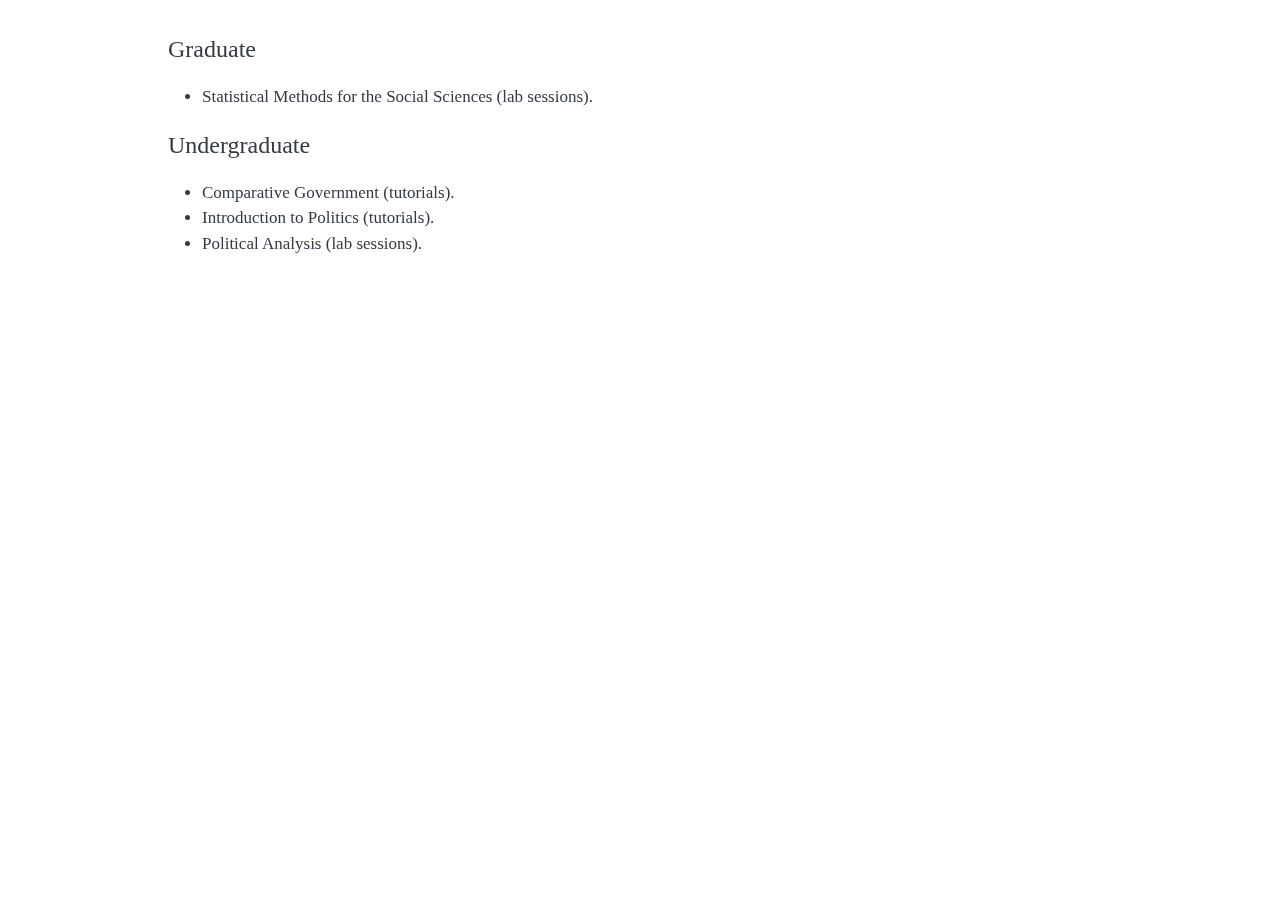
<file: teaching.html>
<!DOCTYPE html>
<html xmlns="http://www.w3.org/1999/xhtml" lang="en" xml:lang="en"><head>

<meta charset="utf-8">
<meta name="generator" content="quarto-1.5.57">

<meta name="viewport" content="width=device-width, initial-scale=1.0, user-scalable=yes">


<title>teaching – Edmund Kelly</title>
<style>
code{white-space: pre-wrap;}
span.smallcaps{font-variant: small-caps;}
div.columns{display: flex; gap: min(4vw, 1.5em);}
div.column{flex: auto; overflow-x: auto;}
div.hanging-indent{margin-left: 1.5em; text-indent: -1.5em;}
ul.task-list{list-style: none;}
ul.task-list li input[type="checkbox"] {
  width: 0.8em;
  margin: 0 0.8em 0.2em -1em; /* quarto-specific, see https://github.com/quarto-dev/quarto-cli/issues/4556 */ 
  vertical-align: middle;
}
</style>


<script src="site_libs/quarto-nav/quarto-nav.js"></script>
<script src="site_libs/clipboard/clipboard.min.js"></script>
<script src="site_libs/quarto-search/autocomplete.umd.js"></script>
<script src="site_libs/quarto-search/fuse.min.js"></script>
<script src="site_libs/quarto-search/quarto-search.js"></script>
<meta name="quarto:offset" content="./">
<script src="site_libs/quarto-html/quarto.js"></script>
<script src="site_libs/quarto-html/popper.min.js"></script>
<script src="site_libs/quarto-html/tippy.umd.min.js"></script>
<script src="site_libs/quarto-html/anchor.min.js"></script>
<link href="site_libs/quarto-html/tippy.css" rel="stylesheet">
<link href="site_libs/quarto-html/quarto-syntax-highlighting.css" rel="stylesheet" id="quarto-text-highlighting-styles">
<script src="site_libs/bootstrap/bootstrap.min.js"></script>
<link href="site_libs/bootstrap/bootstrap-icons.css" rel="stylesheet">
<link href="site_libs/bootstrap/bootstrap.min.css" rel="stylesheet" id="quarto-bootstrap" data-mode="light">
<script id="quarto-search-options" type="application/json">{
  "location": "sidebar",
  "copy-button": false,
  "collapse-after": 3,
  "panel-placement": "start",
  "type": "textbox",
  "limit": 50,
  "keyboard-shortcut": [
    "f",
    "/",
    "s"
  ],
  "show-item-context": false,
  "language": {
    "search-no-results-text": "No results",
    "search-matching-documents-text": "matching documents",
    "search-copy-link-title": "Copy link to search",
    "search-hide-matches-text": "Hide additional matches",
    "search-more-match-text": "more match in this document",
    "search-more-matches-text": "more matches in this document",
    "search-clear-button-title": "Clear",
    "search-text-placeholder": "",
    "search-detached-cancel-button-title": "Cancel",
    "search-submit-button-title": "Submit",
    "search-label": "Search"
  }
}</script>


<link rel="stylesheet" href="styles.css">
</head>

<body>

<div id="quarto-search-results"></div>
<!-- content -->
<div id="quarto-content" class="quarto-container page-columns page-rows-contents page-layout-article">
<!-- sidebar -->
<!-- margin-sidebar -->
    <div id="quarto-margin-sidebar" class="sidebar margin-sidebar zindex-bottom">
        
    </div>
<!-- main -->
<main class="content" id="quarto-document-content">




<p><font size="5"> Graduate</font></p>
<ul>
<li>Statistical Methods for the Social Sciences (lab sessions).</li>
</ul>
<p><font size="5"> Undergraduate </font></p>
<ul>
<li>Comparative Government (tutorials).</li>
<li>Introduction to Politics (tutorials).</li>
<li>Political Analysis (lab sessions).</li>
</ul>



</main> <!-- /main -->
<script id="quarto-html-after-body" type="application/javascript">
window.document.addEventListener("DOMContentLoaded", function (event) {
  const toggleBodyColorMode = (bsSheetEl) => {
    const mode = bsSheetEl.getAttribute("data-mode");
    const bodyEl = window.document.querySelector("body");
    if (mode === "dark") {
      bodyEl.classList.add("quarto-dark");
      bodyEl.classList.remove("quarto-light");
    } else {
      bodyEl.classList.add("quarto-light");
      bodyEl.classList.remove("quarto-dark");
    }
  }
  const toggleBodyColorPrimary = () => {
    const bsSheetEl = window.document.querySelector("link#quarto-bootstrap");
    if (bsSheetEl) {
      toggleBodyColorMode(bsSheetEl);
    }
  }
  toggleBodyColorPrimary();  
  const icon = "";
  const anchorJS = new window.AnchorJS();
  anchorJS.options = {
    placement: 'right',
    icon: icon
  };
  anchorJS.add('.anchored');
  const isCodeAnnotation = (el) => {
    for (const clz of el.classList) {
      if (clz.startsWith('code-annotation-')) {                     
        return true;
      }
    }
    return false;
  }
  const onCopySuccess = function(e) {
    // button target
    const button = e.trigger;
    // don't keep focus
    button.blur();
    // flash "checked"
    button.classList.add('code-copy-button-checked');
    var currentTitle = button.getAttribute("title");
    button.setAttribute("title", "Copied!");
    let tooltip;
    if (window.bootstrap) {
      button.setAttribute("data-bs-toggle", "tooltip");
      button.setAttribute("data-bs-placement", "left");
      button.setAttribute("data-bs-title", "Copied!");
      tooltip = new bootstrap.Tooltip(button, 
        { trigger: "manual", 
          customClass: "code-copy-button-tooltip",
          offset: [0, -8]});
      tooltip.show();    
    }
    setTimeout(function() {
      if (tooltip) {
        tooltip.hide();
        button.removeAttribute("data-bs-title");
        button.removeAttribute("data-bs-toggle");
        button.removeAttribute("data-bs-placement");
      }
      button.setAttribute("title", currentTitle);
      button.classList.remove('code-copy-button-checked');
    }, 1000);
    // clear code selection
    e.clearSelection();
  }
  const getTextToCopy = function(trigger) {
      const codeEl = trigger.previousElementSibling.cloneNode(true);
      for (const childEl of codeEl.children) {
        if (isCodeAnnotation(childEl)) {
          childEl.remove();
        }
      }
      return codeEl.innerText;
  }
  const clipboard = new window.ClipboardJS('.code-copy-button:not([data-in-quarto-modal])', {
    text: getTextToCopy
  });
  clipboard.on('success', onCopySuccess);
  if (window.document.getElementById('quarto-embedded-source-code-modal')) {
    // For code content inside modals, clipBoardJS needs to be initialized with a container option
    // TODO: Check when it could be a function (https://github.com/zenorocha/clipboard.js/issues/860)
    const clipboardModal = new window.ClipboardJS('.code-copy-button[data-in-quarto-modal]', {
      text: getTextToCopy,
      container: window.document.getElementById('quarto-embedded-source-code-modal')
    });
    clipboardModal.on('success', onCopySuccess);
  }
    var localhostRegex = new RegExp(/^(?:http|https):\/\/localhost\:?[0-9]*\//);
    var mailtoRegex = new RegExp(/^mailto:/);
      var filterRegex = new RegExp("https:\/\/edmund-kelly\.github\.io\/");
    var isInternal = (href) => {
        return filterRegex.test(href) || localhostRegex.test(href) || mailtoRegex.test(href);
    }
    // Inspect non-navigation links and adorn them if external
 	var links = window.document.querySelectorAll('a[href]:not(.nav-link):not(.navbar-brand):not(.toc-action):not(.sidebar-link):not(.sidebar-item-toggle):not(.pagination-link):not(.no-external):not([aria-hidden]):not(.dropdown-item):not(.quarto-navigation-tool):not(.about-link)');
    for (var i=0; i<links.length; i++) {
      const link = links[i];
      if (!isInternal(link.href)) {
        // undo the damage that might have been done by quarto-nav.js in the case of
        // links that we want to consider external
        if (link.dataset.originalHref !== undefined) {
          link.href = link.dataset.originalHref;
        }
      }
    }
  function tippyHover(el, contentFn, onTriggerFn, onUntriggerFn) {
    const config = {
      allowHTML: true,
      maxWidth: 500,
      delay: 100,
      arrow: false,
      appendTo: function(el) {
          return el.parentElement;
      },
      interactive: true,
      interactiveBorder: 10,
      theme: 'quarto',
      placement: 'bottom-start',
    };
    if (contentFn) {
      config.content = contentFn;
    }
    if (onTriggerFn) {
      config.onTrigger = onTriggerFn;
    }
    if (onUntriggerFn) {
      config.onUntrigger = onUntriggerFn;
    }
    window.tippy(el, config); 
  }
  const noterefs = window.document.querySelectorAll('a[role="doc-noteref"]');
  for (var i=0; i<noterefs.length; i++) {
    const ref = noterefs[i];
    tippyHover(ref, function() {
      // use id or data attribute instead here
      let href = ref.getAttribute('data-footnote-href') || ref.getAttribute('href');
      try { href = new URL(href).hash; } catch {}
      const id = href.replace(/^#\/?/, "");
      const note = window.document.getElementById(id);
      if (note) {
        return note.innerHTML;
      } else {
        return "";
      }
    });
  }
  const xrefs = window.document.querySelectorAll('a.quarto-xref');
  const processXRef = (id, note) => {
    // Strip column container classes
    const stripColumnClz = (el) => {
      el.classList.remove("page-full", "page-columns");
      if (el.children) {
        for (const child of el.children) {
          stripColumnClz(child);
        }
      }
    }
    stripColumnClz(note)
    if (id === null || id.startsWith('sec-')) {
      // Special case sections, only their first couple elements
      const container = document.createElement("div");
      if (note.children && note.children.length > 2) {
        container.appendChild(note.children[0].cloneNode(true));
        for (let i = 1; i < note.children.length; i++) {
          const child = note.children[i];
          if (child.tagName === "P" && child.innerText === "") {
            continue;
          } else {
            container.appendChild(child.cloneNode(true));
            break;
          }
        }
        if (window.Quarto?.typesetMath) {
          window.Quarto.typesetMath(container);
        }
        return container.innerHTML
      } else {
        if (window.Quarto?.typesetMath) {
          window.Quarto.typesetMath(note);
        }
        return note.innerHTML;
      }
    } else {
      // Remove any anchor links if they are present
      const anchorLink = note.querySelector('a.anchorjs-link');
      if (anchorLink) {
        anchorLink.remove();
      }
      if (window.Quarto?.typesetMath) {
        window.Quarto.typesetMath(note);
      }
      // TODO in 1.5, we should make sure this works without a callout special case
      if (note.classList.contains("callout")) {
        return note.outerHTML;
      } else {
        return note.innerHTML;
      }
    }
  }
  for (var i=0; i<xrefs.length; i++) {
    const xref = xrefs[i];
    tippyHover(xref, undefined, function(instance) {
      instance.disable();
      let url = xref.getAttribute('href');
      let hash = undefined; 
      if (url.startsWith('#')) {
        hash = url;
      } else {
        try { hash = new URL(url).hash; } catch {}
      }
      if (hash) {
        const id = hash.replace(/^#\/?/, "");
        const note = window.document.getElementById(id);
        if (note !== null) {
          try {
            const html = processXRef(id, note.cloneNode(true));
            instance.setContent(html);
          } finally {
            instance.enable();
            instance.show();
          }
        } else {
          // See if we can fetch this
          fetch(url.split('#')[0])
          .then(res => res.text())
          .then(html => {
            const parser = new DOMParser();
            const htmlDoc = parser.parseFromString(html, "text/html");
            const note = htmlDoc.getElementById(id);
            if (note !== null) {
              const html = processXRef(id, note);
              instance.setContent(html);
            } 
          }).finally(() => {
            instance.enable();
            instance.show();
          });
        }
      } else {
        // See if we can fetch a full url (with no hash to target)
        // This is a special case and we should probably do some content thinning / targeting
        fetch(url)
        .then(res => res.text())
        .then(html => {
          const parser = new DOMParser();
          const htmlDoc = parser.parseFromString(html, "text/html");
          const note = htmlDoc.querySelector('main.content');
          if (note !== null) {
            // This should only happen for chapter cross references
            // (since there is no id in the URL)
            // remove the first header
            if (note.children.length > 0 && note.children[0].tagName === "HEADER") {
              note.children[0].remove();
            }
            const html = processXRef(null, note);
            instance.setContent(html);
          } 
        }).finally(() => {
          instance.enable();
          instance.show();
        });
      }
    }, function(instance) {
    });
  }
      let selectedAnnoteEl;
      const selectorForAnnotation = ( cell, annotation) => {
        let cellAttr = 'data-code-cell="' + cell + '"';
        let lineAttr = 'data-code-annotation="' +  annotation + '"';
        const selector = 'span[' + cellAttr + '][' + lineAttr + ']';
        return selector;
      }
      const selectCodeLines = (annoteEl) => {
        const doc = window.document;
        const targetCell = annoteEl.getAttribute("data-target-cell");
        const targetAnnotation = annoteEl.getAttribute("data-target-annotation");
        const annoteSpan = window.document.querySelector(selectorForAnnotation(targetCell, targetAnnotation));
        const lines = annoteSpan.getAttribute("data-code-lines").split(",");
        const lineIds = lines.map((line) => {
          return targetCell + "-" + line;
        })
        let top = null;
        let height = null;
        let parent = null;
        if (lineIds.length > 0) {
            //compute the position of the single el (top and bottom and make a div)
            const el = window.document.getElementById(lineIds[0]);
            top = el.offsetTop;
            height = el.offsetHeight;
            parent = el.parentElement.parentElement;
          if (lineIds.length > 1) {
            const lastEl = window.document.getElementById(lineIds[lineIds.length - 1]);
            const bottom = lastEl.offsetTop + lastEl.offsetHeight;
            height = bottom - top;
          }
          if (top !== null && height !== null && parent !== null) {
            // cook up a div (if necessary) and position it 
            let div = window.document.getElementById("code-annotation-line-highlight");
            if (div === null) {
              div = window.document.createElement("div");
              div.setAttribute("id", "code-annotation-line-highlight");
              div.style.position = 'absolute';
              parent.appendChild(div);
            }
            div.style.top = top - 2 + "px";
            div.style.height = height + 4 + "px";
            div.style.left = 0;
            let gutterDiv = window.document.getElementById("code-annotation-line-highlight-gutter");
            if (gutterDiv === null) {
              gutterDiv = window.document.createElement("div");
              gutterDiv.setAttribute("id", "code-annotation-line-highlight-gutter");
              gutterDiv.style.position = 'absolute';
              const codeCell = window.document.getElementById(targetCell);
              const gutter = codeCell.querySelector('.code-annotation-gutter');
              gutter.appendChild(gutterDiv);
            }
            gutterDiv.style.top = top - 2 + "px";
            gutterDiv.style.height = height + 4 + "px";
          }
          selectedAnnoteEl = annoteEl;
        }
      };
      const unselectCodeLines = () => {
        const elementsIds = ["code-annotation-line-highlight", "code-annotation-line-highlight-gutter"];
        elementsIds.forEach((elId) => {
          const div = window.document.getElementById(elId);
          if (div) {
            div.remove();
          }
        });
        selectedAnnoteEl = undefined;
      };
        // Handle positioning of the toggle
    window.addEventListener(
      "resize",
      throttle(() => {
        elRect = undefined;
        if (selectedAnnoteEl) {
          selectCodeLines(selectedAnnoteEl);
        }
      }, 10)
    );
    function throttle(fn, ms) {
    let throttle = false;
    let timer;
      return (...args) => {
        if(!throttle) { // first call gets through
            fn.apply(this, args);
            throttle = true;
        } else { // all the others get throttled
            if(timer) clearTimeout(timer); // cancel #2
            timer = setTimeout(() => {
              fn.apply(this, args);
              timer = throttle = false;
            }, ms);
        }
      };
    }
      // Attach click handler to the DT
      const annoteDls = window.document.querySelectorAll('dt[data-target-cell]');
      for (const annoteDlNode of annoteDls) {
        annoteDlNode.addEventListener('click', (event) => {
          const clickedEl = event.target;
          if (clickedEl !== selectedAnnoteEl) {
            unselectCodeLines();
            const activeEl = window.document.querySelector('dt[data-target-cell].code-annotation-active');
            if (activeEl) {
              activeEl.classList.remove('code-annotation-active');
            }
            selectCodeLines(clickedEl);
            clickedEl.classList.add('code-annotation-active');
          } else {
            // Unselect the line
            unselectCodeLines();
            clickedEl.classList.remove('code-annotation-active');
          }
        });
      }
  const findCites = (el) => {
    const parentEl = el.parentElement;
    if (parentEl) {
      const cites = parentEl.dataset.cites;
      if (cites) {
        return {
          el,
          cites: cites.split(' ')
        };
      } else {
        return findCites(el.parentElement)
      }
    } else {
      return undefined;
    }
  };
  var bibliorefs = window.document.querySelectorAll('a[role="doc-biblioref"]');
  for (var i=0; i<bibliorefs.length; i++) {
    const ref = bibliorefs[i];
    const citeInfo = findCites(ref);
    if (citeInfo) {
      tippyHover(citeInfo.el, function() {
        var popup = window.document.createElement('div');
        citeInfo.cites.forEach(function(cite) {
          var citeDiv = window.document.createElement('div');
          citeDiv.classList.add('hanging-indent');
          citeDiv.classList.add('csl-entry');
          var biblioDiv = window.document.getElementById('ref-' + cite);
          if (biblioDiv) {
            citeDiv.innerHTML = biblioDiv.innerHTML;
          }
          popup.appendChild(citeDiv);
        });
        return popup.innerHTML;
      });
    }
  }
});
</script>
</div> <!-- /content -->




</body></html>
</file>
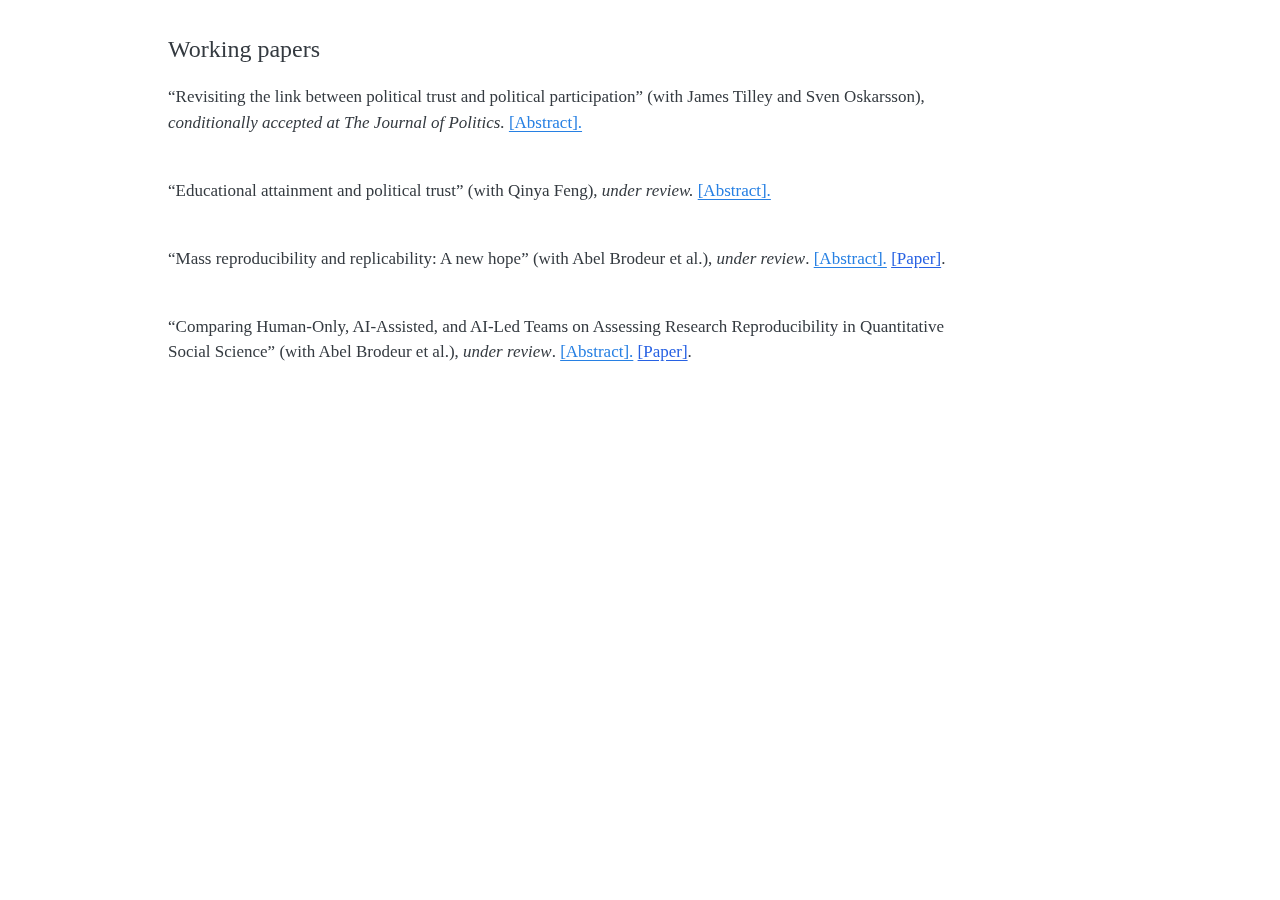
<file: Working papers.html>
<!DOCTYPE html>
<html xmlns="http://www.w3.org/1999/xhtml" lang="en" xml:lang="en"><head>

<meta charset="utf-8">
<meta name="generator" content="quarto-1.5.57">

<meta name="viewport" content="width=device-width, initial-scale=1.0, user-scalable=yes">


<title>working-papers – Edmund Kelly</title>
<style>
code{white-space: pre-wrap;}
span.smallcaps{font-variant: small-caps;}
div.columns{display: flex; gap: min(4vw, 1.5em);}
div.column{flex: auto; overflow-x: auto;}
div.hanging-indent{margin-left: 1.5em; text-indent: -1.5em;}
ul.task-list{list-style: none;}
ul.task-list li input[type="checkbox"] {
  width: 0.8em;
  margin: 0 0.8em 0.2em -1em; /* quarto-specific, see https://github.com/quarto-dev/quarto-cli/issues/4556 */ 
  vertical-align: middle;
}
</style>


<script src="site_libs/quarto-nav/quarto-nav.js"></script>
<script src="site_libs/clipboard/clipboard.min.js"></script>
<script src="site_libs/quarto-search/autocomplete.umd.js"></script>
<script src="site_libs/quarto-search/fuse.min.js"></script>
<script src="site_libs/quarto-search/quarto-search.js"></script>
<meta name="quarto:offset" content="./">
<script src="site_libs/quarto-html/quarto.js"></script>
<script src="site_libs/quarto-html/popper.min.js"></script>
<script src="site_libs/quarto-html/tippy.umd.min.js"></script>
<script src="site_libs/quarto-html/anchor.min.js"></script>
<link href="site_libs/quarto-html/tippy.css" rel="stylesheet">
<link href="site_libs/quarto-html/quarto-syntax-highlighting.css" rel="stylesheet" id="quarto-text-highlighting-styles">
<script src="site_libs/bootstrap/bootstrap.min.js"></script>
<link href="site_libs/bootstrap/bootstrap-icons.css" rel="stylesheet">
<link href="site_libs/bootstrap/bootstrap.min.css" rel="stylesheet" id="quarto-bootstrap" data-mode="light">
<script id="quarto-search-options" type="application/json">{
  "location": "sidebar",
  "copy-button": false,
  "collapse-after": 3,
  "panel-placement": "start",
  "type": "textbox",
  "limit": 50,
  "keyboard-shortcut": [
    "f",
    "/",
    "s"
  ],
  "show-item-context": false,
  "language": {
    "search-no-results-text": "No results",
    "search-matching-documents-text": "matching documents",
    "search-copy-link-title": "Copy link to search",
    "search-hide-matches-text": "Hide additional matches",
    "search-more-match-text": "more match in this document",
    "search-more-matches-text": "more matches in this document",
    "search-clear-button-title": "Clear",
    "search-text-placeholder": "",
    "search-detached-cancel-button-title": "Cancel",
    "search-submit-button-title": "Submit",
    "search-label": "Search"
  }
}</script>


<link rel="stylesheet" href="styles.css">
</head>

<body>

<div id="quarto-search-results"></div>
<!-- content -->
<div id="quarto-content" class="quarto-container page-columns page-rows-contents page-layout-article">
<!-- sidebar -->
<!-- margin-sidebar -->
    <div id="quarto-margin-sidebar" class="sidebar margin-sidebar zindex-bottom">
        
    </div>
<!-- main -->
<main class="content" id="quarto-document-content">




<p><font size="5"> Working papers</font></p>
<p>“Revisiting the link between political trust and political participation” (with James Tilley and Sven Oskarsson), <em>conditionally accepted at The Journal of Politics.</em> <a style="color: #2780e3; text-decoration: underline; cursor: pointer;" data-bs-toggle="collapse" data-bs-target="#abstract4" aria-expanded="false" aria-controls="abstract4"> [Abstract]. </a> <br> <br></p>
<div id="abstract4" class="collapse">
<div class="card card-body">
<p>Political trust is typically seen as a cause of political participation and thus declining levels of trust in politicians and institutions are often blamed for political disengagement. By revisiting the formation of political trust, we argue that this blame may be misplaced. We show that the correlation between political trust and participation is largely explained by heritable predispositions which make some people simultaneously more likely to trust political authorities and to participate in politics. Using variance decomposition models and co-twin control designs with data from three twin studies from the United States, Sweden and Australia, we demonstrate that trust is moderately heritable and that previous estimates of the association between trust and participation are over-stated. This result is robust to multiple operationalizations and specifications. We conclude that political trust may be more of a stable disposition than previously thought, and, as such, may be less likely to affect political behaviour.</p>
</div>
<p><br></p>
</div>
<p>“Educational attainment and political trust” (with Qinya Feng), <em>under review.</em> <a style="color: #2780e3; text-decoration: underline; cursor: pointer;" data-bs-toggle="collapse" data-bs-target="#abstract3" aria-expanded="false" aria-controls="abstract3"> [Abstract]. </a> <br> <br></p>
<div id="abstract3" class="collapse">
<div class="card card-body">
<p>Educational attainment is positively associated with political trust in longstanding democracies, but the causal status of this relationship is unclear. We argue that this relationship is unlikely to be causal because it is confounded by the common family background of those who are more trusting and who select into further education. We then triangulate this with three designs. Using data from four twin studies, we first show that variation in educational attainment among identical twin pairs does not predict political trust and that the relationship between educational attainment and political trust is therefore eliminated when accounting for family background. We then investigate the sources of this confounding. We first demonstrate that the relationship between attending educational attainment and political trust is attenuated when matching respondents based on their early life conditions using cohort data from the United Kingdom. We then show that there is little attenuation in the relationship between educational attainment and political trust when controlling for polygenic indices of educational attainment, suggesting that the majority of the confounding is environmental in origin. In sum, those predisposed to be trusting are also predisposed to select into further education, and therefore the association between educational attainment and political trust is unlikely to be causal in nature.</p>
</div>
<p><br></p>
</div>
<p>“Mass reproducibility and replicability: A new hope” (with Abel Brodeur et al.), <em>under review</em>. <a style="color: #2780e3; text-decoration: underline; cursor: pointer;" data-bs-toggle="collapse" data-bs-target="#abstract2" aria-expanded="false" aria-controls="abstract2"> [Abstract].</a> <a href="https://papers.ssrn.com/sol3/papers.cfm?abstract_id=4790780">[Paper]</a>. <br> <br></p>
<div id="abstract2" class="collapse">
<div class="card card-body">
<p>This study pushes our understanding of research reliability by reproducing and replicating claims from 110 papers in leading economic and political science journals. The analysis involves computational reproducibility checks and robustness assessments. It reveals several patterns. First, we uncover a high rate of fully computationally reproducible results (over 85%). Second, excluding minor issues like missing packages or broken pathways, we uncover coding errors for about 25% of studies, with some studies containing multiple errors. Third, we test the robustness of the results to 5,511 re-analyses. We find a robustness reproducibility of about 70%. Robustness reproducibility rates are relatively higher for re-analyses that introduce new data and lower for re-analyses that change the sample or the definition of the dependent variable. Fourth, 52% of re-analysis effect size estimates are smaller than the original published estimates and the average statistical significance of a re-analysis is 77% of the original. Lastly, we rely on six teams of researchers working independently to answer eight additional research questions on the determinants of robustness reproducibility. Most teams find a negative relationship between replicators’ experience and reproducibility, while finding no relationship between reproducibility and the provision of intermediate or even raw data combined with the necessary cleaning codes.</p>
</div>
<p><br></p>
</div>
<p>“Comparing Human-Only, AI-Assisted, and AI-Led Teams on Assessing Research Reproducibility in Quantitative Social Science” (with Abel Brodeur et al.), <em>under</em> <em>review</em>. <a style="color: #2780e3; text-decoration: underline; cursor: pointer;" data-bs-toggle="collapse" data-bs-target="#abstract5" aria-expanded="false" aria-controls="abstract5"> [Abstract].</a> <a href="https://www.econstor.eu/bitstream/10419/308508/1/I4R-DP195.pdf?trk=public_post_comment-text">[Paper]</a>. <br> <br></p>
<div id="abstract5" class="collapse">
<div class="card card-body">
<p>This study evaluates the effectiveness of varying levels of human and artificial intelligence (AI) integration in reproducibility assessments of quantitative social science research. We computationally reproduced quantitative results from published articles in the social sciences with 288 researchers, randomly assigned to 103 teams across three groups — human-only teams, AI-assisted teams and teams whose task was to minimally guide an AI to conduct reproducibility checks (the “AI-led” approach). Findings reveal that when working independently, human teams matched the reproducibility success rates of teams using AI assistance, while both groups substantially outperformed AI-led approaches (with human teams achieving 57 percentage points higher success rates than AI-led teams, 𝒑 &lt;0.001). Human teams were particularly effective at identifying serious problems in the analysis: they found significantly more major errors compared to both AI-assisted teams (0.7 more errors per team, 𝒑 = 0.017) and AI-led teams (1.1 more errors per team, 𝒑 &lt; 0.001). AI-assisted teams demonstrated an advantage over more automated approaches, detecting 0.4 more major errors per team than AI-led teams (𝒑 = 0.029), though still significantly fewer than human-only teams. Finally, both human and AI-assisted teams significantly outperformed AI led approaches in both proposing (25 percentage points difference, 𝒑 = 0.017) and implementing (33 percentage points difference, 𝒑 = 0.005) comprehensive robustness checks. These results underscore both the strengths and limitations of AI assistance in research reproduction and suggest that despite impressive advancements in AI capability, key aspects of the research publication process still require substantial human involvement. <br></p>
</div>
<p><br></p>
</div>



</main> <!-- /main -->
<script id="quarto-html-after-body" type="application/javascript">
window.document.addEventListener("DOMContentLoaded", function (event) {
  const toggleBodyColorMode = (bsSheetEl) => {
    const mode = bsSheetEl.getAttribute("data-mode");
    const bodyEl = window.document.querySelector("body");
    if (mode === "dark") {
      bodyEl.classList.add("quarto-dark");
      bodyEl.classList.remove("quarto-light");
    } else {
      bodyEl.classList.add("quarto-light");
      bodyEl.classList.remove("quarto-dark");
    }
  }
  const toggleBodyColorPrimary = () => {
    const bsSheetEl = window.document.querySelector("link#quarto-bootstrap");
    if (bsSheetEl) {
      toggleBodyColorMode(bsSheetEl);
    }
  }
  toggleBodyColorPrimary();  
  const icon = "";
  const anchorJS = new window.AnchorJS();
  anchorJS.options = {
    placement: 'right',
    icon: icon
  };
  anchorJS.add('.anchored');
  const isCodeAnnotation = (el) => {
    for (const clz of el.classList) {
      if (clz.startsWith('code-annotation-')) {                     
        return true;
      }
    }
    return false;
  }
  const onCopySuccess = function(e) {
    // button target
    const button = e.trigger;
    // don't keep focus
    button.blur();
    // flash "checked"
    button.classList.add('code-copy-button-checked');
    var currentTitle = button.getAttribute("title");
    button.setAttribute("title", "Copied!");
    let tooltip;
    if (window.bootstrap) {
      button.setAttribute("data-bs-toggle", "tooltip");
      button.setAttribute("data-bs-placement", "left");
      button.setAttribute("data-bs-title", "Copied!");
      tooltip = new bootstrap.Tooltip(button, 
        { trigger: "manual", 
          customClass: "code-copy-button-tooltip",
          offset: [0, -8]});
      tooltip.show();    
    }
    setTimeout(function() {
      if (tooltip) {
        tooltip.hide();
        button.removeAttribute("data-bs-title");
        button.removeAttribute("data-bs-toggle");
        button.removeAttribute("data-bs-placement");
      }
      button.setAttribute("title", currentTitle);
      button.classList.remove('code-copy-button-checked');
    }, 1000);
    // clear code selection
    e.clearSelection();
  }
  const getTextToCopy = function(trigger) {
      const codeEl = trigger.previousElementSibling.cloneNode(true);
      for (const childEl of codeEl.children) {
        if (isCodeAnnotation(childEl)) {
          childEl.remove();
        }
      }
      return codeEl.innerText;
  }
  const clipboard = new window.ClipboardJS('.code-copy-button:not([data-in-quarto-modal])', {
    text: getTextToCopy
  });
  clipboard.on('success', onCopySuccess);
  if (window.document.getElementById('quarto-embedded-source-code-modal')) {
    // For code content inside modals, clipBoardJS needs to be initialized with a container option
    // TODO: Check when it could be a function (https://github.com/zenorocha/clipboard.js/issues/860)
    const clipboardModal = new window.ClipboardJS('.code-copy-button[data-in-quarto-modal]', {
      text: getTextToCopy,
      container: window.document.getElementById('quarto-embedded-source-code-modal')
    });
    clipboardModal.on('success', onCopySuccess);
  }
    var localhostRegex = new RegExp(/^(?:http|https):\/\/localhost\:?[0-9]*\//);
    var mailtoRegex = new RegExp(/^mailto:/);
      var filterRegex = new RegExp("https:\/\/edmund-kelly\.github\.io\/");
    var isInternal = (href) => {
        return filterRegex.test(href) || localhostRegex.test(href) || mailtoRegex.test(href);
    }
    // Inspect non-navigation links and adorn them if external
 	var links = window.document.querySelectorAll('a[href]:not(.nav-link):not(.navbar-brand):not(.toc-action):not(.sidebar-link):not(.sidebar-item-toggle):not(.pagination-link):not(.no-external):not([aria-hidden]):not(.dropdown-item):not(.quarto-navigation-tool):not(.about-link)');
    for (var i=0; i<links.length; i++) {
      const link = links[i];
      if (!isInternal(link.href)) {
        // undo the damage that might have been done by quarto-nav.js in the case of
        // links that we want to consider external
        if (link.dataset.originalHref !== undefined) {
          link.href = link.dataset.originalHref;
        }
      }
    }
  function tippyHover(el, contentFn, onTriggerFn, onUntriggerFn) {
    const config = {
      allowHTML: true,
      maxWidth: 500,
      delay: 100,
      arrow: false,
      appendTo: function(el) {
          return el.parentElement;
      },
      interactive: true,
      interactiveBorder: 10,
      theme: 'quarto',
      placement: 'bottom-start',
    };
    if (contentFn) {
      config.content = contentFn;
    }
    if (onTriggerFn) {
      config.onTrigger = onTriggerFn;
    }
    if (onUntriggerFn) {
      config.onUntrigger = onUntriggerFn;
    }
    window.tippy(el, config); 
  }
  const noterefs = window.document.querySelectorAll('a[role="doc-noteref"]');
  for (var i=0; i<noterefs.length; i++) {
    const ref = noterefs[i];
    tippyHover(ref, function() {
      // use id or data attribute instead here
      let href = ref.getAttribute('data-footnote-href') || ref.getAttribute('href');
      try { href = new URL(href).hash; } catch {}
      const id = href.replace(/^#\/?/, "");
      const note = window.document.getElementById(id);
      if (note) {
        return note.innerHTML;
      } else {
        return "";
      }
    });
  }
  const xrefs = window.document.querySelectorAll('a.quarto-xref');
  const processXRef = (id, note) => {
    // Strip column container classes
    const stripColumnClz = (el) => {
      el.classList.remove("page-full", "page-columns");
      if (el.children) {
        for (const child of el.children) {
          stripColumnClz(child);
        }
      }
    }
    stripColumnClz(note)
    if (id === null || id.startsWith('sec-')) {
      // Special case sections, only their first couple elements
      const container = document.createElement("div");
      if (note.children && note.children.length > 2) {
        container.appendChild(note.children[0].cloneNode(true));
        for (let i = 1; i < note.children.length; i++) {
          const child = note.children[i];
          if (child.tagName === "P" && child.innerText === "") {
            continue;
          } else {
            container.appendChild(child.cloneNode(true));
            break;
          }
        }
        if (window.Quarto?.typesetMath) {
          window.Quarto.typesetMath(container);
        }
        return container.innerHTML
      } else {
        if (window.Quarto?.typesetMath) {
          window.Quarto.typesetMath(note);
        }
        return note.innerHTML;
      }
    } else {
      // Remove any anchor links if they are present
      const anchorLink = note.querySelector('a.anchorjs-link');
      if (anchorLink) {
        anchorLink.remove();
      }
      if (window.Quarto?.typesetMath) {
        window.Quarto.typesetMath(note);
      }
      // TODO in 1.5, we should make sure this works without a callout special case
      if (note.classList.contains("callout")) {
        return note.outerHTML;
      } else {
        return note.innerHTML;
      }
    }
  }
  for (var i=0; i<xrefs.length; i++) {
    const xref = xrefs[i];
    tippyHover(xref, undefined, function(instance) {
      instance.disable();
      let url = xref.getAttribute('href');
      let hash = undefined; 
      if (url.startsWith('#')) {
        hash = url;
      } else {
        try { hash = new URL(url).hash; } catch {}
      }
      if (hash) {
        const id = hash.replace(/^#\/?/, "");
        const note = window.document.getElementById(id);
        if (note !== null) {
          try {
            const html = processXRef(id, note.cloneNode(true));
            instance.setContent(html);
          } finally {
            instance.enable();
            instance.show();
          }
        } else {
          // See if we can fetch this
          fetch(url.split('#')[0])
          .then(res => res.text())
          .then(html => {
            const parser = new DOMParser();
            const htmlDoc = parser.parseFromString(html, "text/html");
            const note = htmlDoc.getElementById(id);
            if (note !== null) {
              const html = processXRef(id, note);
              instance.setContent(html);
            } 
          }).finally(() => {
            instance.enable();
            instance.show();
          });
        }
      } else {
        // See if we can fetch a full url (with no hash to target)
        // This is a special case and we should probably do some content thinning / targeting
        fetch(url)
        .then(res => res.text())
        .then(html => {
          const parser = new DOMParser();
          const htmlDoc = parser.parseFromString(html, "text/html");
          const note = htmlDoc.querySelector('main.content');
          if (note !== null) {
            // This should only happen for chapter cross references
            // (since there is no id in the URL)
            // remove the first header
            if (note.children.length > 0 && note.children[0].tagName === "HEADER") {
              note.children[0].remove();
            }
            const html = processXRef(null, note);
            instance.setContent(html);
          } 
        }).finally(() => {
          instance.enable();
          instance.show();
        });
      }
    }, function(instance) {
    });
  }
      let selectedAnnoteEl;
      const selectorForAnnotation = ( cell, annotation) => {
        let cellAttr = 'data-code-cell="' + cell + '"';
        let lineAttr = 'data-code-annotation="' +  annotation + '"';
        const selector = 'span[' + cellAttr + '][' + lineAttr + ']';
        return selector;
      }
      const selectCodeLines = (annoteEl) => {
        const doc = window.document;
        const targetCell = annoteEl.getAttribute("data-target-cell");
        const targetAnnotation = annoteEl.getAttribute("data-target-annotation");
        const annoteSpan = window.document.querySelector(selectorForAnnotation(targetCell, targetAnnotation));
        const lines = annoteSpan.getAttribute("data-code-lines").split(",");
        const lineIds = lines.map((line) => {
          return targetCell + "-" + line;
        })
        let top = null;
        let height = null;
        let parent = null;
        if (lineIds.length > 0) {
            //compute the position of the single el (top and bottom and make a div)
            const el = window.document.getElementById(lineIds[0]);
            top = el.offsetTop;
            height = el.offsetHeight;
            parent = el.parentElement.parentElement;
          if (lineIds.length > 1) {
            const lastEl = window.document.getElementById(lineIds[lineIds.length - 1]);
            const bottom = lastEl.offsetTop + lastEl.offsetHeight;
            height = bottom - top;
          }
          if (top !== null && height !== null && parent !== null) {
            // cook up a div (if necessary) and position it 
            let div = window.document.getElementById("code-annotation-line-highlight");
            if (div === null) {
              div = window.document.createElement("div");
              div.setAttribute("id", "code-annotation-line-highlight");
              div.style.position = 'absolute';
              parent.appendChild(div);
            }
            div.style.top = top - 2 + "px";
            div.style.height = height + 4 + "px";
            div.style.left = 0;
            let gutterDiv = window.document.getElementById("code-annotation-line-highlight-gutter");
            if (gutterDiv === null) {
              gutterDiv = window.document.createElement("div");
              gutterDiv.setAttribute("id", "code-annotation-line-highlight-gutter");
              gutterDiv.style.position = 'absolute';
              const codeCell = window.document.getElementById(targetCell);
              const gutter = codeCell.querySelector('.code-annotation-gutter');
              gutter.appendChild(gutterDiv);
            }
            gutterDiv.style.top = top - 2 + "px";
            gutterDiv.style.height = height + 4 + "px";
          }
          selectedAnnoteEl = annoteEl;
        }
      };
      const unselectCodeLines = () => {
        const elementsIds = ["code-annotation-line-highlight", "code-annotation-line-highlight-gutter"];
        elementsIds.forEach((elId) => {
          const div = window.document.getElementById(elId);
          if (div) {
            div.remove();
          }
        });
        selectedAnnoteEl = undefined;
      };
        // Handle positioning of the toggle
    window.addEventListener(
      "resize",
      throttle(() => {
        elRect = undefined;
        if (selectedAnnoteEl) {
          selectCodeLines(selectedAnnoteEl);
        }
      }, 10)
    );
    function throttle(fn, ms) {
    let throttle = false;
    let timer;
      return (...args) => {
        if(!throttle) { // first call gets through
            fn.apply(this, args);
            throttle = true;
        } else { // all the others get throttled
            if(timer) clearTimeout(timer); // cancel #2
            timer = setTimeout(() => {
              fn.apply(this, args);
              timer = throttle = false;
            }, ms);
        }
      };
    }
      // Attach click handler to the DT
      const annoteDls = window.document.querySelectorAll('dt[data-target-cell]');
      for (const annoteDlNode of annoteDls) {
        annoteDlNode.addEventListener('click', (event) => {
          const clickedEl = event.target;
          if (clickedEl !== selectedAnnoteEl) {
            unselectCodeLines();
            const activeEl = window.document.querySelector('dt[data-target-cell].code-annotation-active');
            if (activeEl) {
              activeEl.classList.remove('code-annotation-active');
            }
            selectCodeLines(clickedEl);
            clickedEl.classList.add('code-annotation-active');
          } else {
            // Unselect the line
            unselectCodeLines();
            clickedEl.classList.remove('code-annotation-active');
          }
        });
      }
  const findCites = (el) => {
    const parentEl = el.parentElement;
    if (parentEl) {
      const cites = parentEl.dataset.cites;
      if (cites) {
        return {
          el,
          cites: cites.split(' ')
        };
      } else {
        return findCites(el.parentElement)
      }
    } else {
      return undefined;
    }
  };
  var bibliorefs = window.document.querySelectorAll('a[role="doc-biblioref"]');
  for (var i=0; i<bibliorefs.length; i++) {
    const ref = bibliorefs[i];
    const citeInfo = findCites(ref);
    if (citeInfo) {
      tippyHover(citeInfo.el, function() {
        var popup = window.document.createElement('div');
        citeInfo.cites.forEach(function(cite) {
          var citeDiv = window.document.createElement('div');
          citeDiv.classList.add('hanging-indent');
          citeDiv.classList.add('csl-entry');
          var biblioDiv = window.document.getElementById('ref-' + cite);
          if (biblioDiv) {
            citeDiv.innerHTML = biblioDiv.innerHTML;
          }
          popup.appendChild(citeDiv);
        });
        return popup.innerHTML;
      });
    }
  }
});
</script>
</div> <!-- /content -->




</body></html>
</file>
<file: site_libs/quarto-html/tippy.css>
.tippy-box[data-animation=fade][data-state=hidden]{opacity:0}[data-tippy-root]{max-width:calc(100vw - 10px)}.tippy-box{position:relative;background-color:#333;color:#fff;border-radius:4px;font-size:14px;line-height:1.4;white-space:normal;outline:0;transition-property:transform,visibility,opacity}.tippy-box[data-placement^=top]>.tippy-arrow{bottom:0}.tippy-box[data-placement^=top]>.tippy-arrow:before{bottom:-7px;left:0;border-width:8px 8px 0;border-top-color:initial;transform-origin:center top}.tippy-box[data-placement^=bottom]>.tippy-arrow{top:0}.tippy-box[data-placement^=bottom]>.tippy-arrow:before{top:-7px;left:0;border-width:0 8px 8px;border-bottom-color:initial;transform-origin:center bottom}.tippy-box[data-placement^=left]>.tippy-arrow{right:0}.tippy-box[data-placement^=left]>.tippy-arrow:before{border-width:8px 0 8px 8px;border-left-color:initial;right:-7px;transform-origin:center left}.tippy-box[data-placement^=right]>.tippy-arrow{left:0}.tippy-box[data-placement^=right]>.tippy-arrow:before{left:-7px;border-width:8px 8px 8px 0;border-right-color:initial;transform-origin:center right}.tippy-box[data-inertia][data-state=visible]{transition-timing-function:cubic-bezier(.54,1.5,.38,1.11)}.tippy-arrow{width:16px;height:16px;color:#333}.tippy-arrow:before{content:"";position:absolute;border-color:transparent;border-style:solid}.tippy-content{position:relative;padding:5px 9px;z-index:1}
</file>
<file: site_libs/quarto-html/quarto-syntax-highlighting.css>
/* quarto syntax highlight colors */
:root {
  --quarto-hl-ot-color: #003B4F;
  --quarto-hl-at-color: #657422;
  --quarto-hl-ss-color: #20794D;
  --quarto-hl-an-color: #5E5E5E;
  --quarto-hl-fu-color: #4758AB;
  --quarto-hl-st-color: #20794D;
  --quarto-hl-cf-color: #003B4F;
  --quarto-hl-op-color: #5E5E5E;
  --quarto-hl-er-color: #AD0000;
  --quarto-hl-bn-color: #AD0000;
  --quarto-hl-al-color: #AD0000;
  --quarto-hl-va-color: #111111;
  --quarto-hl-bu-color: inherit;
  --quarto-hl-ex-color: inherit;
  --quarto-hl-pp-color: #AD0000;
  --quarto-hl-in-color: #5E5E5E;
  --quarto-hl-vs-color: #20794D;
  --quarto-hl-wa-color: #5E5E5E;
  --quarto-hl-do-color: #5E5E5E;
  --quarto-hl-im-color: #00769E;
  --quarto-hl-ch-color: #20794D;
  --quarto-hl-dt-color: #AD0000;
  --quarto-hl-fl-color: #AD0000;
  --quarto-hl-co-color: #5E5E5E;
  --quarto-hl-cv-color: #5E5E5E;
  --quarto-hl-cn-color: #8f5902;
  --quarto-hl-sc-color: #5E5E5E;
  --quarto-hl-dv-color: #AD0000;
  --quarto-hl-kw-color: #003B4F;
}

/* other quarto variables */
:root {
  --quarto-font-monospace: SFMono-Regular, Menlo, Monaco, Consolas, "Liberation Mono", "Courier New", monospace;
}

pre > code.sourceCode > span {
  color: #003B4F;
}

code span {
  color: #003B4F;
}

code.sourceCode > span {
  color: #003B4F;
}

div.sourceCode,
div.sourceCode pre.sourceCode {
  color: #003B4F;
}

code span.ot {
  color: #003B4F;
  font-style: inherit;
}

code span.at {
  color: #657422;
  font-style: inherit;
}

code span.ss {
  color: #20794D;
  font-style: inherit;
}

code span.an {
  color: #5E5E5E;
  font-style: inherit;
}

code span.fu {
  color: #4758AB;
  font-style: inherit;
}

code span.st {
  color: #20794D;
  font-style: inherit;
}

code span.cf {
  color: #003B4F;
  font-weight: bold;
  font-style: inherit;
}

code span.op {
  color: #5E5E5E;
  font-style: inherit;
}

code span.er {
  color: #AD0000;
  font-style: inherit;
}

code span.bn {
  color: #AD0000;
  font-style: inherit;
}

code span.al {
  color: #AD0000;
  font-style: inherit;
}

code span.va {
  color: #111111;
  font-style: inherit;
}

code span.bu {
  font-style: inherit;
}

code span.ex {
  font-style: inherit;
}

code span.pp {
  color: #AD0000;
  font-style: inherit;
}

code span.in {
  color: #5E5E5E;
  font-style: inherit;
}

code span.vs {
  color: #20794D;
  font-style: inherit;
}

code span.wa {
  color: #5E5E5E;
  font-style: italic;
}

code span.do {
  color: #5E5E5E;
  font-style: italic;
}

code span.im {
  color: #00769E;
  font-style: inherit;
}

code span.ch {
  color: #20794D;
  font-style: inherit;
}

code span.dt {
  color: #AD0000;
  font-style: inherit;
}

code span.fl {
  color: #AD0000;
  font-style: inherit;
}

code span.co {
  color: #5E5E5E;
  font-style: inherit;
}

code span.cv {
  color: #5E5E5E;
  font-style: italic;
}

code span.cn {
  color: #8f5902;
  font-style: inherit;
}

code span.sc {
  color: #5E5E5E;
  font-style: inherit;
}

code span.dv {
  color: #AD0000;
  font-style: inherit;
}

code span.kw {
  color: #003B4F;
  font-weight: bold;
  font-style: inherit;
}

.prevent-inlining {
  content: "</";
}

/*# sourceMappingURL=debc5d5d77c3f9108843748ff7464032.css.map */
</file>
<file: styles.css>
.circular_image {
  width: 200px;
  height: 200px;
  border-radius: 50%;
  overflow: hidden;
  background-color: blue;
  /* commented for demo
  float: left;
  margin-left: 125px;
  margin-top: 20px;
  */
  
  /*for demo*/
  display:inline-block;
  vertical-align:middle;
}
.circular_image img{
  width:100%;
}
</file>
